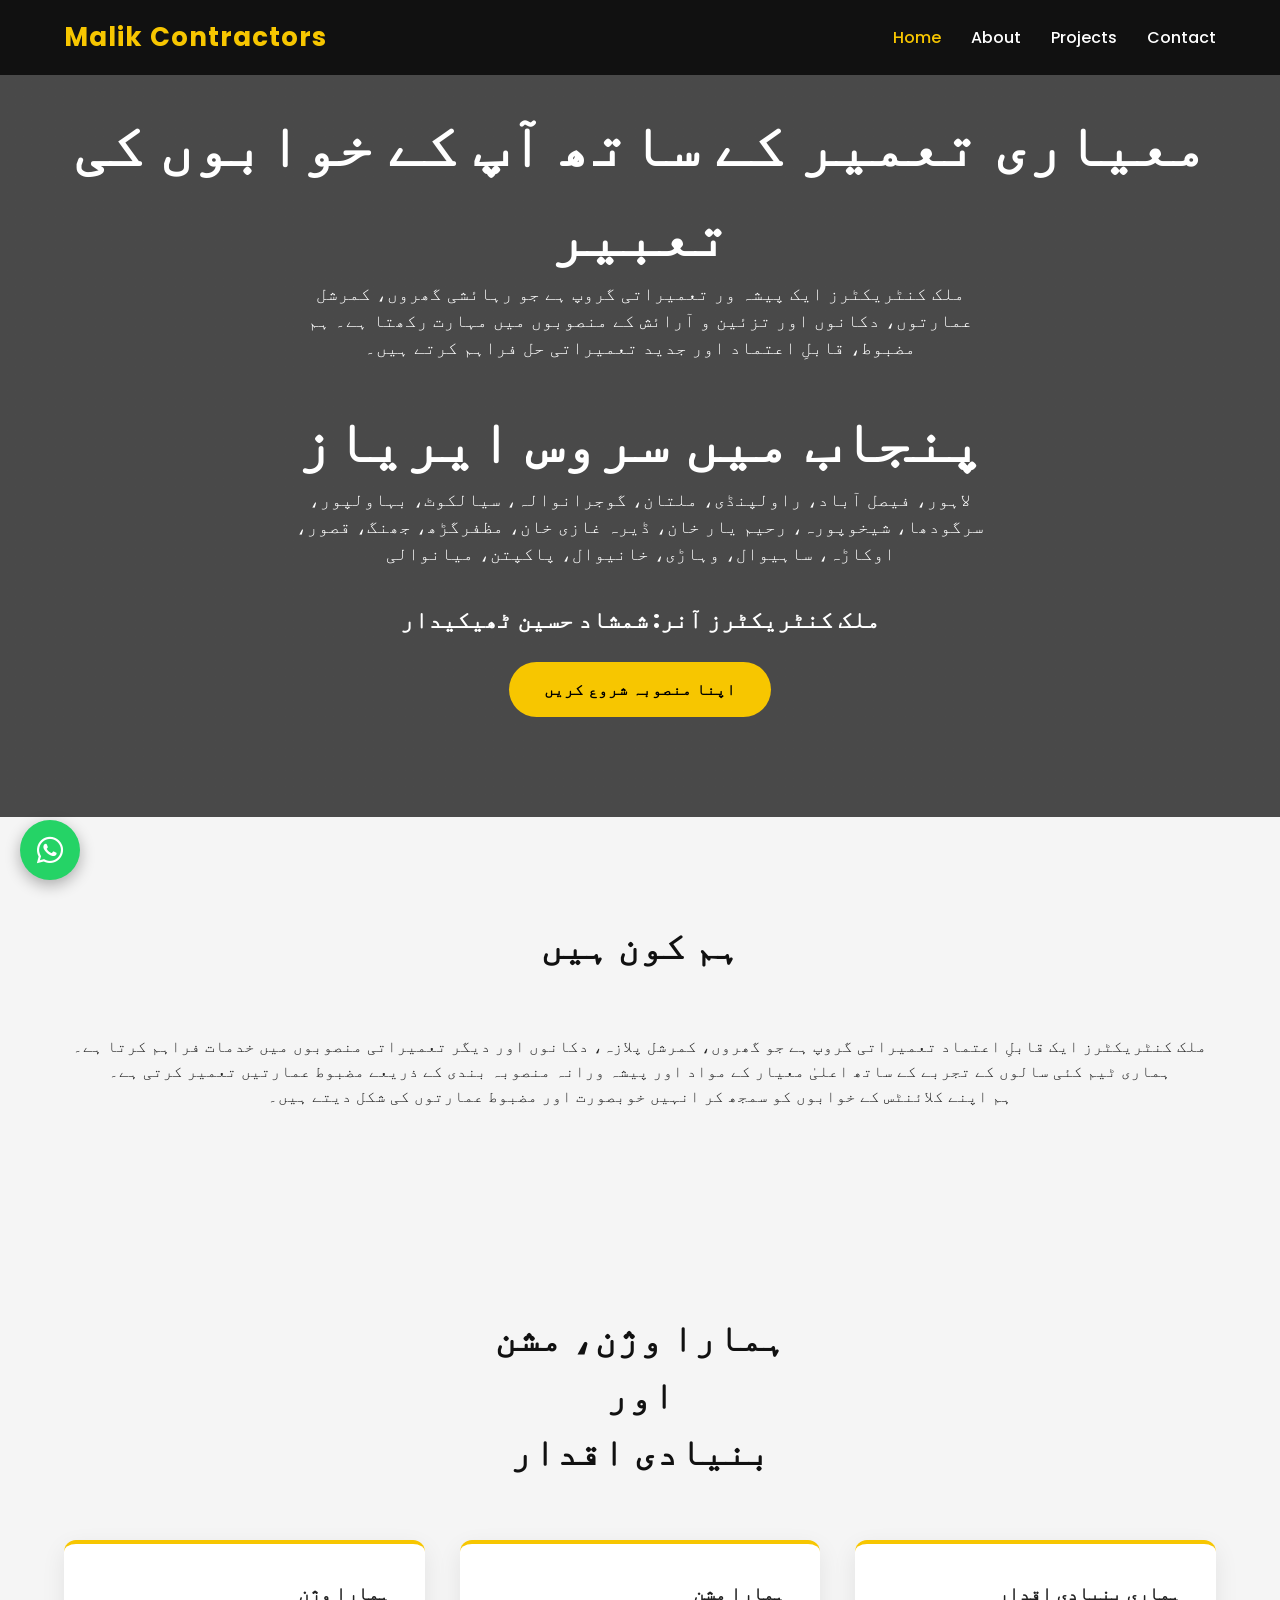
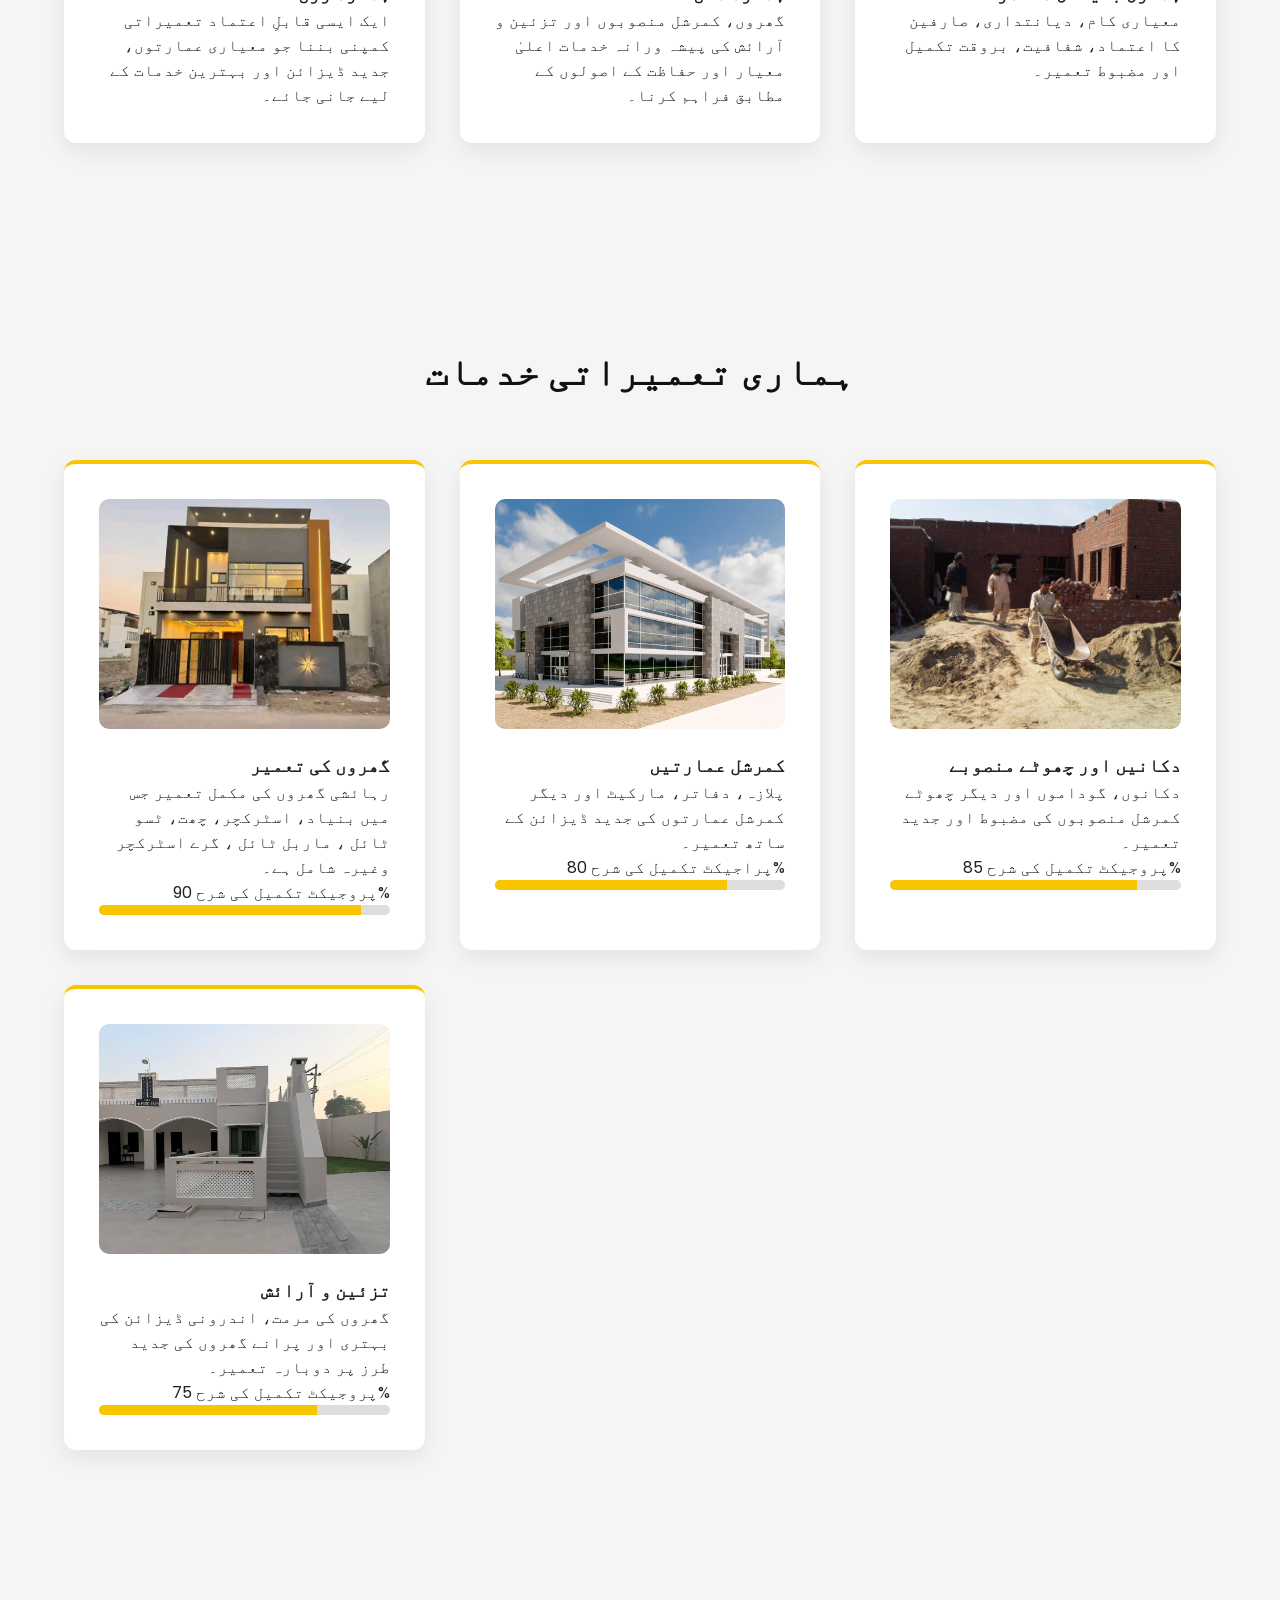
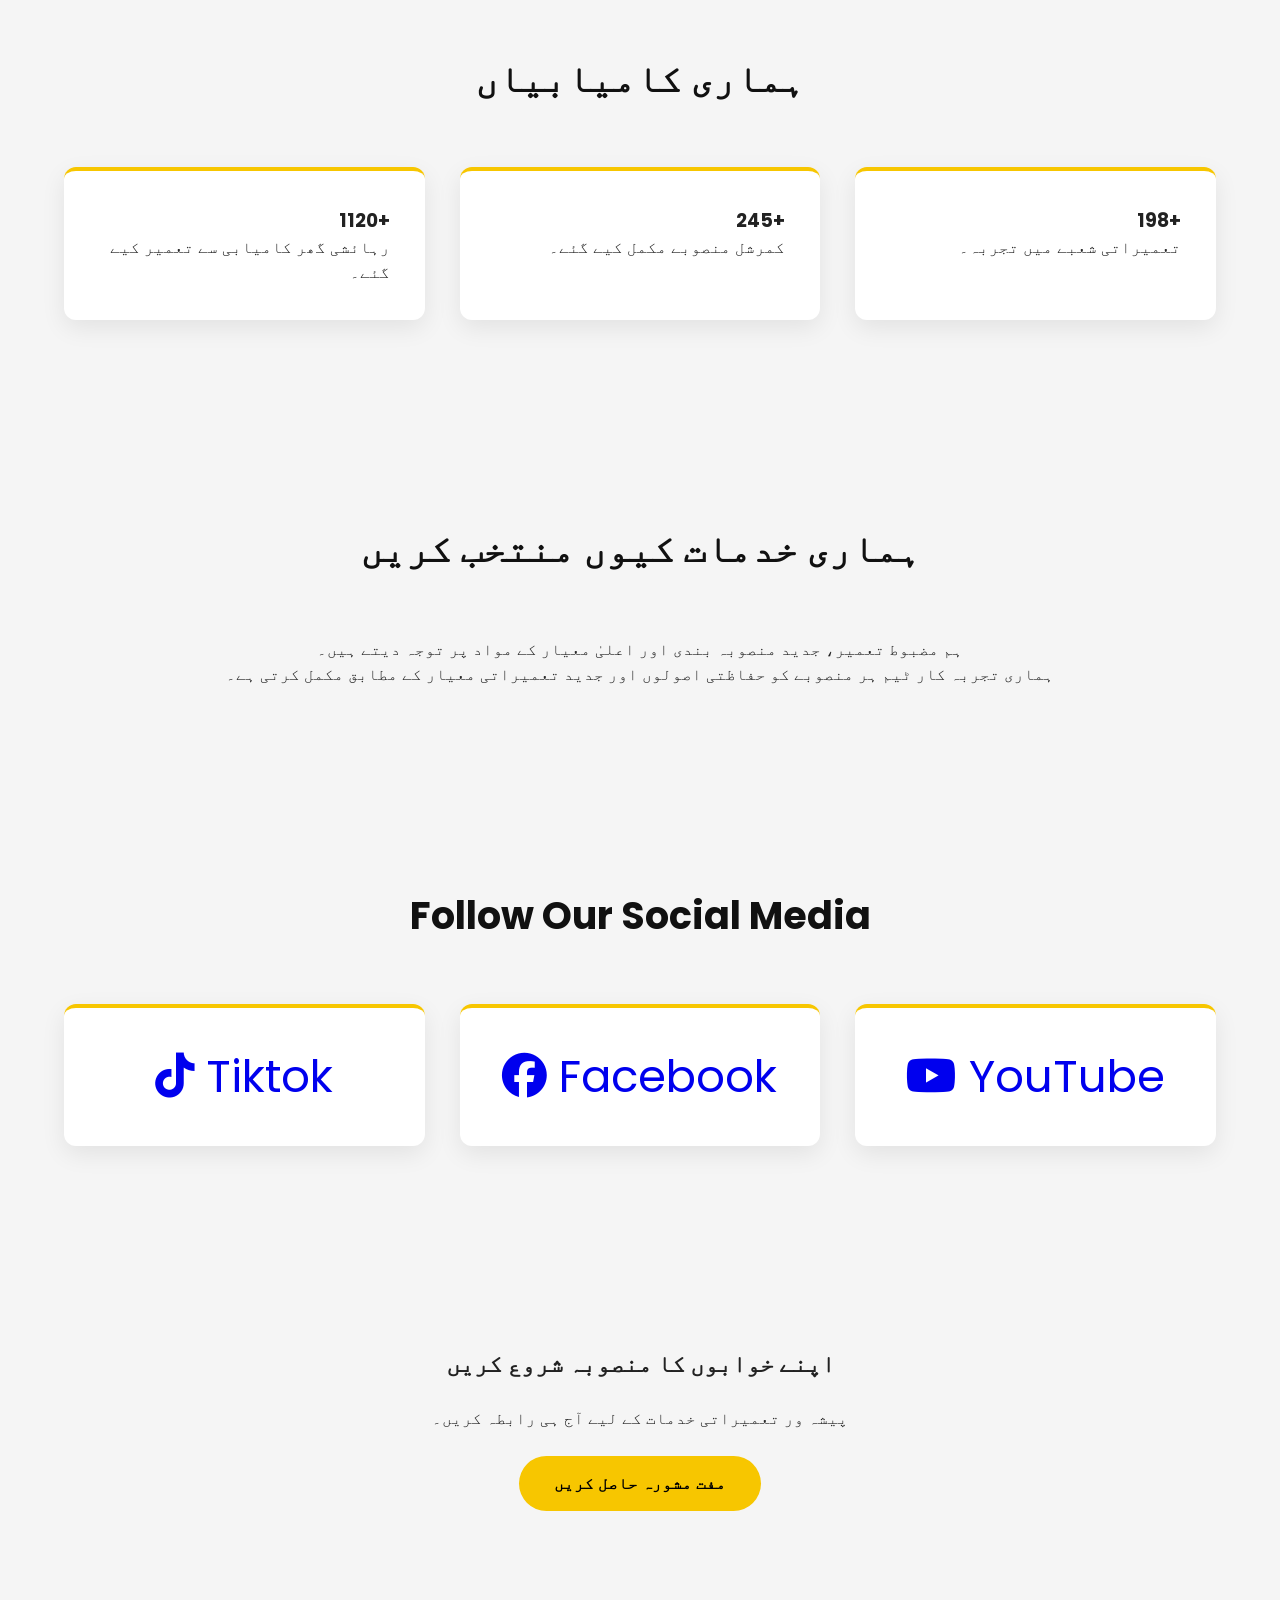
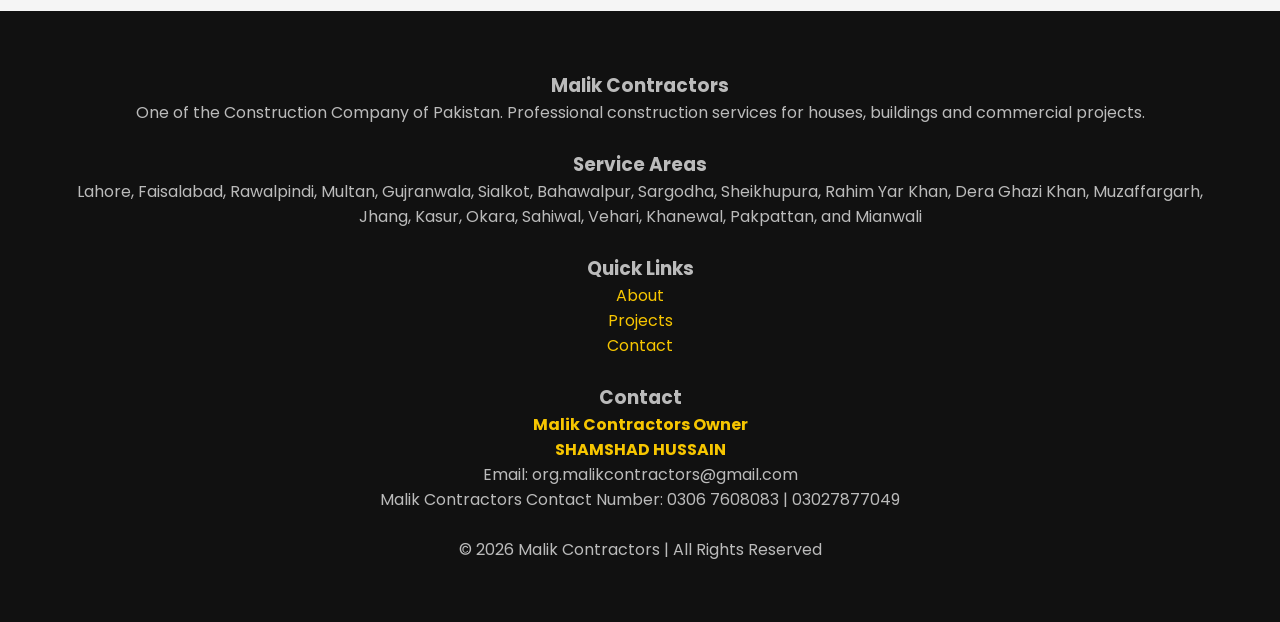
<file: index.html>
<!DOCTYPE html>
<html lang="ur">
<head>


<meta charset="UTF-8"/>
<meta name="viewport" content="width=device-width, initial-scale=1.0"/>



<title>Malik Contractors </title>

<meta name="description" content="Malik Contractors provides professional construction services including house construction, plazas, shops and masjid construction in Multan,Muzaffargarh,DG Khan,Jhang,Khan Ghar,Baserah,Chok Qureshi,Chok Munda,Vihari,Kot Adu, Pakistan.">

<meta name="keywords" content="one of construction company of Pakistan,Malik contractors owner,construction company Pakistan, house builders Pakistan, contractors in Multan, plaza construction Pakistan, masjid construction, building services Pakistan, Shamshad Hussain, Thekedar,Shamshad Hussain Thekedar">

<meta name="author" content="Malik Contractors">

<meta name="robots" content="index, follow">
<meta property="og:title" content="Malik Contractors">
<meta property="og:type" content="website">

<link rel="icon" type="png" href="favicon.png">

<link rel="stylesheet" href="https://cdnjs.cloudflare.com/ajax/libs/font-awesome/6.5.0/css/all.min.css">

<link rel="stylesheet" href="style.css">

</head>

<body>

<header>
<div class="container nav-container">

<h2 class="logo">Malik Contractors</h2>

<div class="menu-toggle" id="menu-toggle">
<span></span>
<span></span>
<span></span>
</div>

<nav id="nav-menu">
<ul>
<li><a href="index.html" class="active">Home</a></li>
<li><a href="about.html">About</a></li>
<li><a href="projects.html">Projects</a></li>
<li><a href="contact.html">Contact</a></li>
</ul>
</nav>

</div>
</header>


<!-- HERO SECTION -->
<section class="hero">
<div class="container hero-content">

<h1>معیاری تعمیر کے ساتھ آپ کے خوابوں کی تعبیر</h1>

<p>ملک کنٹریکٹرز 
 ایک پیشہ ور تعمیراتی گروپ ہے جو رہائشی  گھروں،
کمرشل عمارتوں، دکانوں اور تزئین و آرائش کے منصوبوں میں مہارت رکھتا ہے۔
ہم مضبوط، قابلِ اعتماد اور جدید تعمیراتی حل فراہم کرتے ہیں۔
</p>



<br>
<h1>پنجاب میں سروس ایریاز</h1>
<p>لاہور، فیصل آباد، راولپنڈی، ملتان، گوجرانوالہ، سیالکوٹ، بہاولپور، سرگودھا، شیخوپورہ، رحیم یار خان، ڈیرہ غازی خان، مظفرگڑھ، جھنگ، قصور، اوکاڑہ، ساہیوال، وہاڑی، خانیوال، پاکپتن، میانوالی
</p>
<br>
<h2> ملک کنٹریکٹرز آنر: شمشاد حسین ٹھیکیدار
</h2>
<br>
<a href="contactform.html" class="btn">اپنا منصوبہ شروع کریں</a>

</div>
</section>


<!-- ABOUT PREVIEW -->
<section>
<div class="container">

<div class="section-title">
<h2>ہم کون ہیں</h2>
</div>

<p>ملک کنٹریکٹرز
 ایک قابلِ اعتماد تعمیراتی گروپ ہے
جو گھروں، کمرشل پلازہ، دکانوں اور دیگر تعمیراتی منصوبوں میں خدمات فراہم کرتا ہے۔
</p>

<p>
ہماری ٹیم کئی سالوں کے تجربے کے ساتھ اعلیٰ معیار کے مواد اور
پیشہ ورانہ منصوبہ بندی کے ذریعے مضبوط عمارتیں تعمیر کرتی ہے۔
</p>

<p>
ہم اپنے کلائنٹس کے خوابوں کو سمجھ کر انہیں خوبصورت اور
مضبوط عمارتوں کی شکل دیتے ہیں۔
</p>

</div>
</section>


<!-- VISION MISSION VALUES -->
<section>
<div class="container">

<div class="section-title">
<h2>ہمارا وژن، مشن <br> اور <br> بنیادی اقدار</h2>
</div>

<div class="grid">

<div class="card">
<h3>ہمارا وژن</h3>
<p>
ایک ایسی قابلِ اعتماد تعمیراتی کمپنی بننا جو معیاری عمارتوں،
جدید ڈیزائن اور بہترین خدمات کے لیے جانی جائے۔
</p>
</div>

<div class="card">
<h3>ہمارا مشن</h3>
<p>
گھروں، کمرشل منصوبوں اور تزئین و آرائش کی پیشہ ورانہ خدمات
اعلیٰ معیار اور حفاظت کے اصولوں کے مطابق فراہم کرنا۔
</p>
</div>

<div class="card">
<h3>ہماری بنیادی اقدار</h3>
<p>
معیاری کام، دیانتداری، صارفین کا اعتماد،
شفافیت، بروقت تکمیل اور مضبوط تعمیر۔
</p>
</div>

</div>
</div>
</section>


<!-- SERVICES -->
<section>
<div class="container">

<div class="section-title">
<h2>ہماری تعمیراتی خدمات</h2>
</div>

<div class="grid">

<div class="card">

<img src="11.jpg" class="project-img">

<h3>گھروں کی تعمیر</h3>

<p>
رہائشی گھروں کی مکمل تعمیر جس میں بنیاد،
اسٹرکچر، چھت، ٹسو ٹائل ، ماربل ٹائل ، گرے اسٹرکچر وغیرہ شامل ہے۔
</p>

<div class="progress-container">
<p>پروجیکٹ تکمیل کی شرح 90%</p>

<div class="progress-bar">
<div class="progress-fill" data-width="90%"></div>
</div>

</div>
</div>


<div class="card">

<img src="9.jpg" class="project-img">

<h3>کمرشل عمارتیں</h3>

<p>
پلازہ، دفاتر، مارکیٹ اور دیگر کمرشل عمارتوں کی
جدید ڈیزائن کے ساتھ تعمیر۔
</p>

<div class="progress-container">
  <p>پراجیکٹ تکمیل کی شرح 80%</p>

<div class="progress-bar">
<div class="progress-fill" data-width="80%"></div>
</div>

</div>
</div>


<div class="card">

<img src="4.jpg" class="project-img">

<h3>دکانیں اور چھوٹے منصوبے</h3>

<p>
دکانوں، گوداموں اور دیگر چھوٹے کمرشل منصوبوں
کی مضبوط اور جدید تعمیر۔
</p>

<div class="progress-container">
<p>پروجیکٹ تکمیل کی شرح 85%</p>

<div class="progress-bar">
<div class="progress-fill" data-width="85%"></div>
</div>

</div>
</div>


<div class="card">

<img src="2.jpg" class="project-img">

<h3>تزئین و آرائش</h3>

<p>
گھروں کی مرمت، اندرونی ڈیزائن کی بہتری اور
پرانے گھروں کی جدید طرز پر دوبارہ تعمیر۔
</p>

<div class="progress-container">
<p>پروجیکٹ تکمیل کی شرح 75%</p>

<div class="progress-bar">
<div class="progress-fill" data-width="75%"></div>
</div>

</div>
</div>

</div>
</div>
</section>


<!-- ACHIEVEMENTS -->
<section>
<div class="container">

<div class="section-title">
<h2>ہماری کامیابیاں</h2>
</div>

<div class="grid">

<div class="card">
<h3>1120+</h3>
<p>رہائشی گھر کامیابی سے تعمیر کیے گئے۔</p>
</div>

<div class="card">
<h3>245+</h3>
<p>کمرشل منصوبے مکمل کیے گئے۔</p>
</div>

<div class="card">
<h3>198+</h3>
<p>تعمیراتی شعبے میں تجربہ۔</p>
</div>

</div>
</div>
</section>


<!-- WHY CHOOSE US -->
<section>
<div class="container">

<div class="section-title">
<h2>ہماری خدمات کیوں منتخب کریں</h2>
</div>

<p>
ہم مضبوط تعمیر، جدید منصوبہ بندی اور اعلیٰ معیار کے
مواد پر توجہ دیتے ہیں۔
</p>

<p>
ہماری تجربہ کار ٹیم ہر منصوبے کو
حفاظتی اصولوں اور جدید تعمیراتی معیار کے مطابق مکمل کرتی ہے۔
</p>

</div>
</section>
<section>
  <div class="container">
  <div class="section-title">
    <h2>Follow Our Social Media</h2>
  </div>
  <div class="grid">
  <div class="socialcard">
    <a href="https://vm.tiktok.com/ZN9LjMrJYtRbH-qUTez/"><i class="fab fa-tiktok"></i> Tiktok</a>
  </div>
    <div class="socialcard">
    <a href="https://www.facebook.com/profile.php?id=61576526202536"><i class="fab fa-facebook"></i> Facebook</a>
  </div>
    <div class="socialcard">
    <a href="https://youtube.com/@malikcontractors?si=e2HdSQfYnIx1ODe3"><i class="fab fa-youtube"></i> YouTube</a>
  </div>
  </div>
  </div>
</section>

<!-- CTA -->
<section>
<div class="container" style="text-align:center;">

<h2>اپنے خوابوں کا منصوبہ شروع کریں</h2>

<br>

<p>
پیشہ ور تعمیراتی خدمات کے لیے آج ہی رابطہ کریں۔
</p>

<br>

<a href="contactform.html" class="btn">مفت مشورہ حاصل کریں</a>

</div>
</section>


<footer>
<div class="container footer-grid">

<div>
<h3>Malik Contractors</h3>

<p>
One of the Construction Company of Pakistan.
Professional construction services for houses, buildings and commercial projects.
</p>
</div>

<br>


<div>
    <h3>Service Areas</h3>
<p>Lahore,
Faisalabad,
Rawalpindi,
Multan,
Gujranwala,
Sialkot,
Bahawalpur,
Sargodha,
Sheikhupura,
Rahim Yar Khan,
Dera Ghazi Khan,
Muzaffargarh,
Jhang,
Kasur,
Okara,
Sahiwal,
Vehari,
Khanewal,
Pakpattan,
and 
Mianwali</p>
</div>
<br>

<div>
<h3>Quick Links</h3>
<a href="about.html">About</a><br>
<a href="projects.html">Projects</a><br>
<a href="contact.html">Contact</a>
</div>

<br>

<div>
<h3>Contact</h3>

<h4 style="color:#f7c600;">Malik Contractors Owner <br> SHAMSHAD HUSSAIN</h4>
<p>Email: org.malikcontractors@gmail.com</p>
<p>Malik Contractors Contact Number: 0306 7608083 | 03027877049</p>
</div>

<br>

<p>© 2026 Malik Contractors | All Rights Reserved</p>

</div>
</footer>
<!-- WhatsApp Button -->

<a class="whatsapp-btn" href="https://wa.me/923292504951" target="_blank">
<i class="fab fa-whatsapp"></i>
</a>

</body>
</html>



<script>
const menuToggle = document.getElementById("menu-toggle");
const navMenu = document.getElementById("nav-menu");
const overlay = document.getElementById("overlay");
const navLinks = document.querySelectorAll("#nav-menu a");

menuToggle.addEventListener("click", () => {
    menuToggle.classList.toggle("active");
    navMenu.classList.toggle("active");
    overlay.classList.toggle("active");
});

overlay.addEventListener("click", () => {
    closeMenu();
});

navLinks.forEach(link => {
    link.addEventListener("click", () => {
        closeMenu();
    });
});

function closeMenu(){
    menuToggle.classList.remove("active");
    navMenu.classList.remove("active");
    overlay.classList.remove("active");
}
</script>
<script>
  window.addEventListener("load",function(){
document.getElementById("loader").style.display="none";
});

// NAVBAR SCROLL
window.addEventListener("scroll",function(){
const header=document.querySelector("header");
header.classList.toggle("scrolled",window.scrollY>50);
});

// PROGRESS BAR
const bars=document.querySelectorAll(".progress-fill");
window.addEventListener("scroll",()=>{
bars.forEach(bar=>{
const position=bar.getBoundingClientRect().top;
if(position < window.innerHeight){
bar.style.width=bar.dataset.width;
}
});
});

// COUNTER ANIMATION
const counters=document.querySelectorAll(".counter");
counters.forEach(counter=>{
let start=0;
const end=parseInt(counter.dataset.target);
const speed=200;
const update=()=>{
start+=Math.ceil(end/speed);
if(start<end){
counter.innerText=start;
setTimeout(update,10);
}else{
counter.innerText=end;
}
};
update();
});

// SCROLL TOP BUTTON
const scrollBtn=document.getElementById("scrollTop");
window.onscroll=function(){
if(document.documentElement.scrollTop>300){
scrollBtn.style.display="block";
}else{
scrollBtn.style.display="none";
}
};
scrollBtn.onclick=function(){
window.scrollTo({top:0,behavior:"smooth"});
};
</script>
</file>
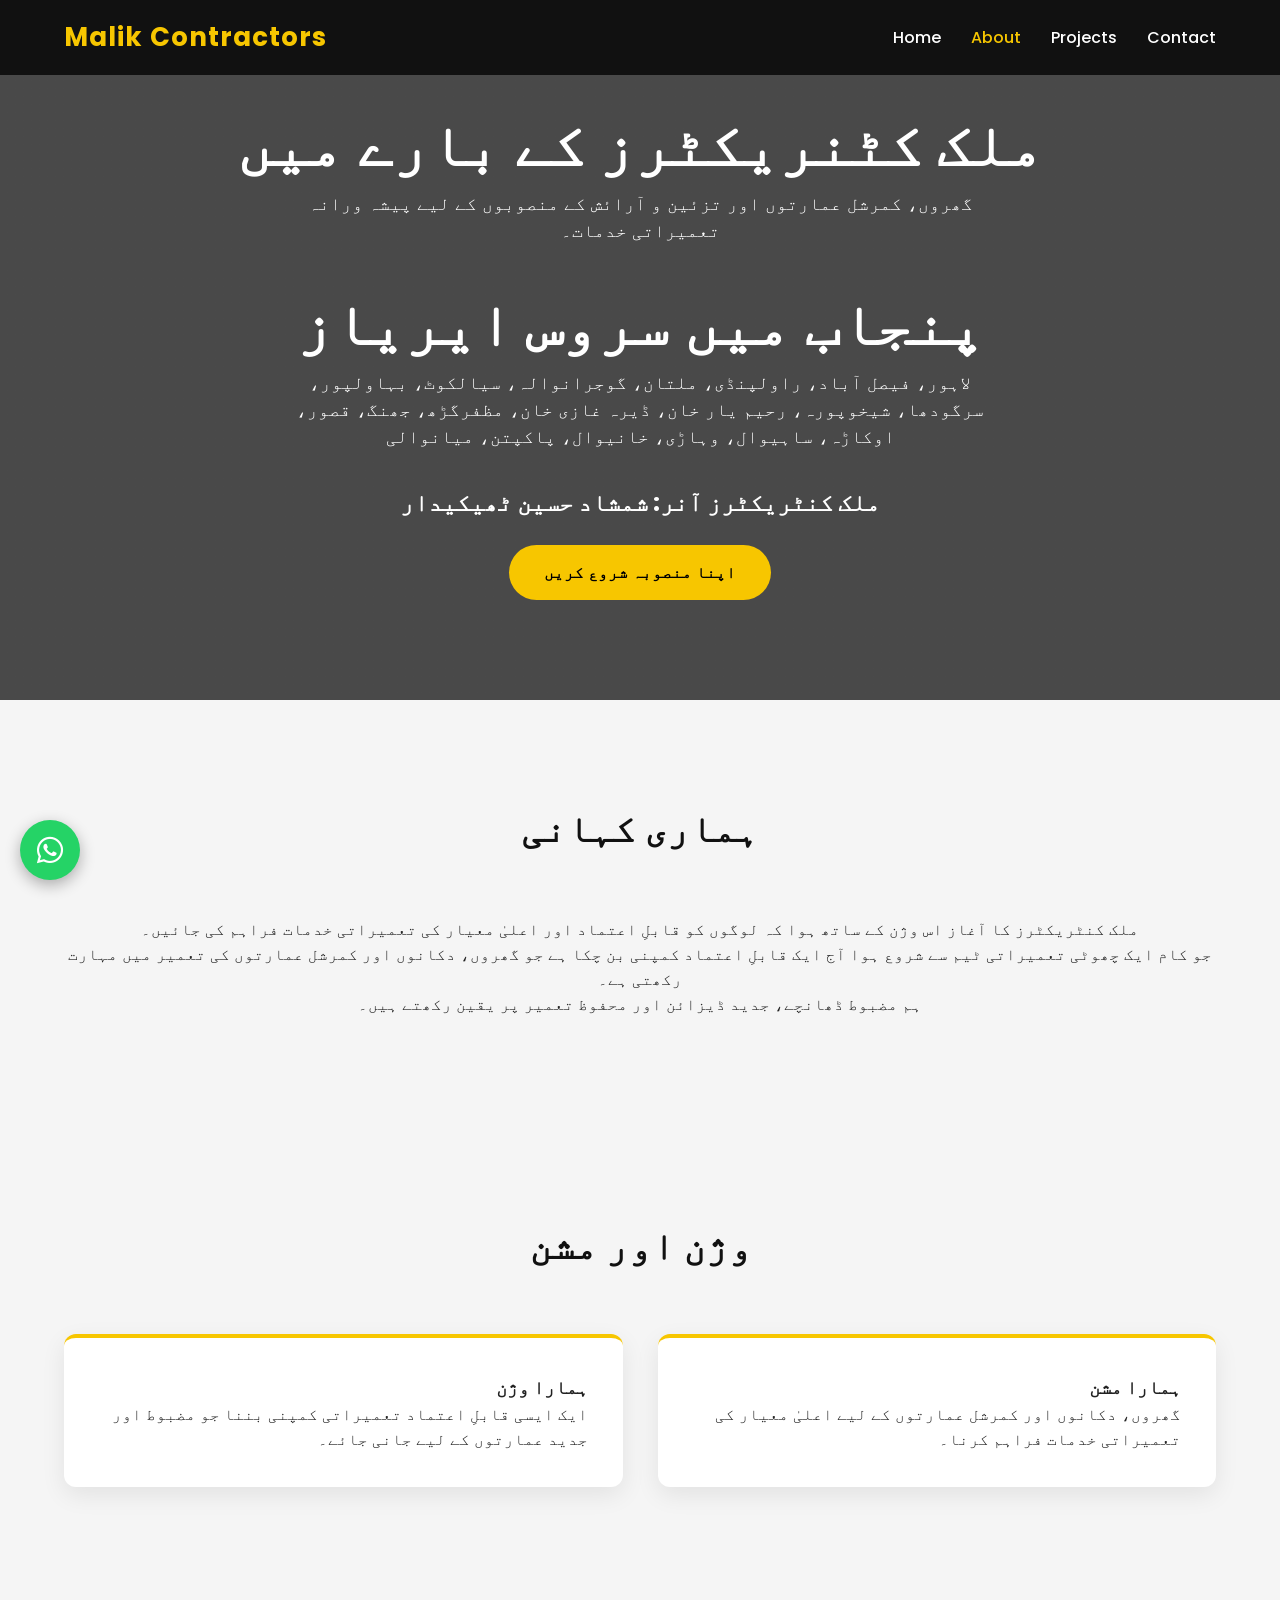
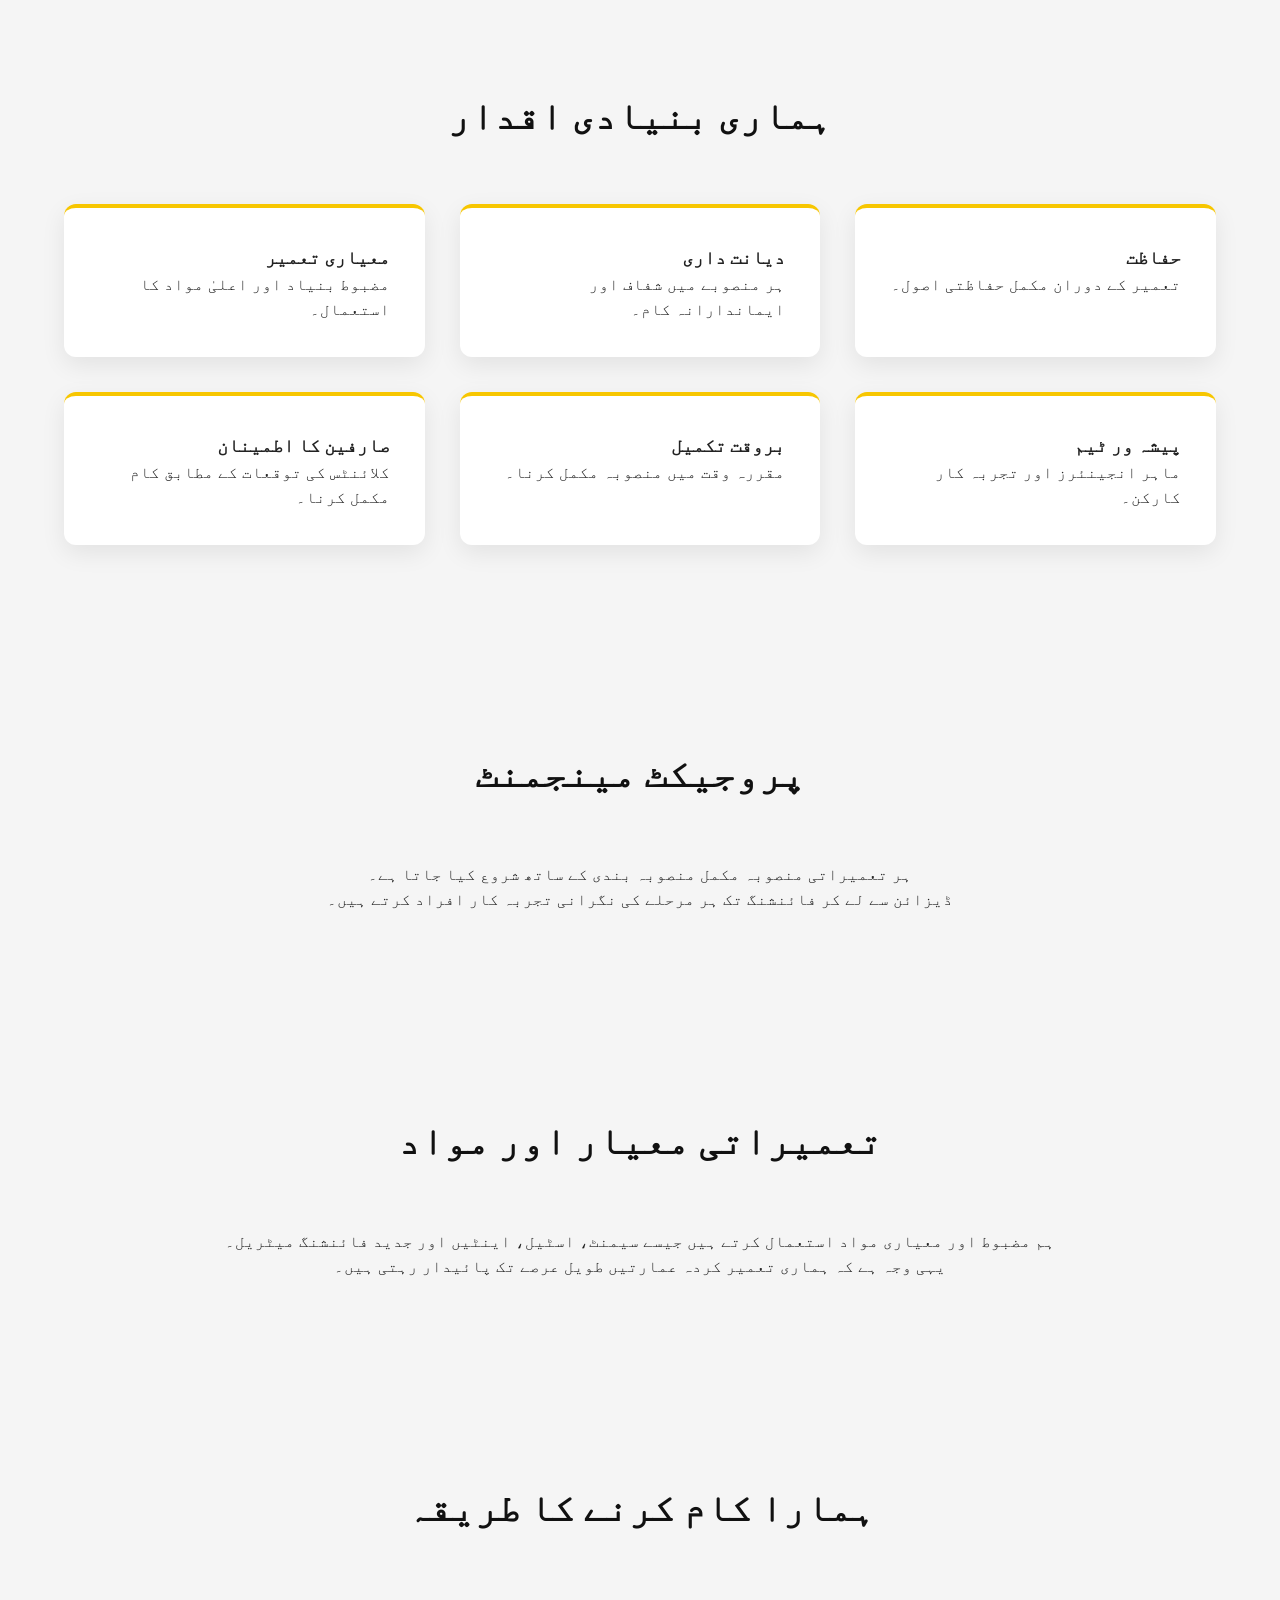
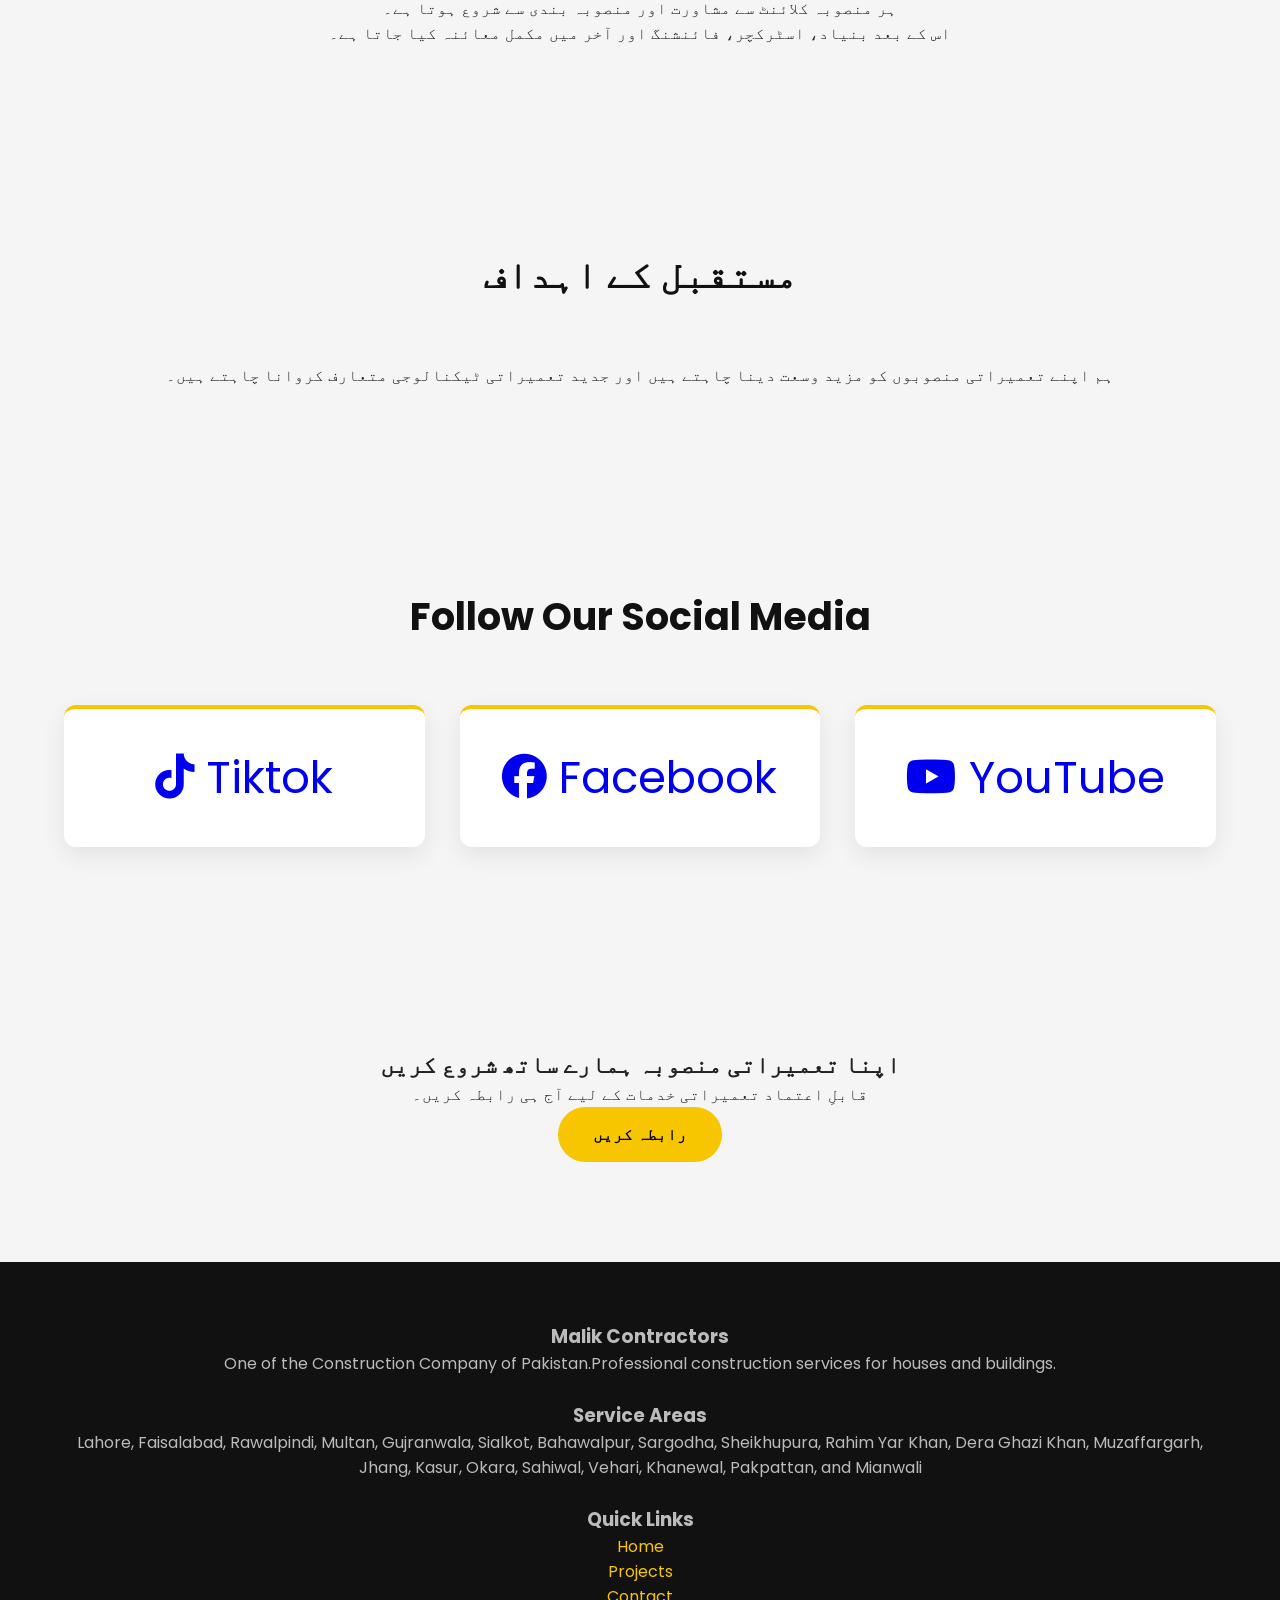
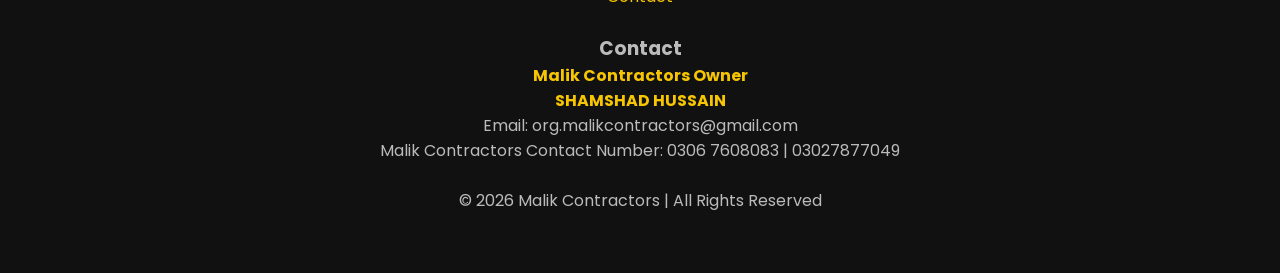
<file: about.html>
<!DOCTYPE html>
<html lang="ur" >

<head>

<meta charset="UTF-8">
<meta name="viewport" content="width=device-width, initial-scale=1.0">

<title>About Us | Malik Contractors</title>

<meta name="description" content="Learn about Malik Contractors, our experience, mission, vision and professional construction services across Pakistan.">

<meta name="keywords" content="about construction company Pakistan, builders company Pakistan, Malik contractors profile, construction experts Pakistan, building company details">

<meta name="author" content="Malik Contractors">

<meta name="robots" content="index, follow">
<meta property="og:title" content="Malik Contractors">
<meta property="og:type" content="website">

<link rel="icon" type="png" href="favicon.png">

<link rel="stylesheet" href="https://cdnjs.cloudflare.com/ajax/libs/font-awesome/6.5.0/css/all.min.css">

<link rel="stylesheet" href="style.css">

<!-- Urdu Professional Font -->
<link href="https://fonts.googleapis.com/css2?family=Noto+Nastaliq+Urdu&display=swap" rel="stylesheet">



</head>

<body>

<header>

<div class="container nav-container">

<h2 class="logo">Malik Contractors</h2>

<div class="menu-toggle" id="menu-toggle">
<span></span>
<span></span>
<span></span>
</div>

<nav id="nav-menu">
<ul>

<li><a href="index.html">Home</a></li>
<li><a href="about.html" class="active">About</a></li>
<li><a href="projects.html">Projects</a></li>
<li><a href="contact.html">Contact</a></li>

</ul>
</nav>

</div>

</header>


<!-- HERO -->

<section class="hero">

<div class="container hero-content">

<h1>ملک کٹنریکٹرز کے بارے میں</h1>

<p>
گھروں، کمرشل عمارتوں اور تزئین و آرائش کے منصوبوں کے لیے پیشہ ورانہ تعمیراتی خدمات۔
</p>

<br>
<h1>پنجاب میں سروس ایریاز</h1>
<p>لاہور، فیصل آباد، راولپنڈی، ملتان، گوجرانوالہ، سیالکوٹ، بہاولپور، سرگودھا، شیخوپورہ، رحیم یار خان، ڈیرہ غازی خان، مظفرگڑھ، جھنگ، قصور، اوکاڑہ، ساہیوال، وہاڑی، خانیوال، پاکپتن، میانوالی
</p>
<br>
<h2> ملک کنٹریکٹرز آنر: شمشاد حسین ٹھیکیدار
</h2>
 <br>
<a href="contactform.html" class="btn">اپنا منصوبہ شروع کریں</a>

</div>

</section>


<!-- STORY -->

<section>

<div class="container">

<div class="section-title">
<h2>ہماری کہانی</h2>
</div>

<p>
  ملک کنٹریکٹرز کا آغاز اس وژن کے ساتھ ہوا کہ لوگوں کو
قابلِ اعتماد اور اعلیٰ معیار کی تعمیراتی خدمات فراہم کی جائیں۔
</p>

<p>
جو کام ایک چھوٹی تعمیراتی ٹیم سے شروع ہوا
آج ایک قابلِ اعتماد کمپنی بن چکا ہے جو
گھروں، دکانوں اور کمرشل عمارتوں کی تعمیر میں مہارت رکھتی ہے۔
</p>

<p>
ہم مضبوط ڈھانچے، جدید ڈیزائن اور محفوظ تعمیر پر یقین رکھتے ہیں۔
</p>

</div>

</section>


<!-- VISION MISSION -->

<section>

<div class="container">

<div class="section-title">
<h2>وژن اور مشن</h2>
</div>

<div class="grid">

<div class="card">

<h3>ہمارا وژن</h3>

<p>
ایک ایسی قابلِ اعتماد تعمیراتی کمپنی بننا
جو مضبوط اور جدید عمارتوں کے لیے جانی جائے۔
</p>

</div>

<div class="card">

<h3>ہمارا مشن</h3>

<p>
گھروں، دکانوں اور کمرشل عمارتوں کے لیے
اعلیٰ معیار کی تعمیراتی خدمات فراہم کرنا۔
</p>

</div>

</div>

</div>

</section>


<!-- CORE VALUES -->

<section>

<div class="container">

<div class="section-title">
<h2>ہماری بنیادی اقدار</h2>
</div>

<div class="grid">

<div class="card">
<h3>معیاری تعمیر</h3>
<p>مضبوط بنیاد اور اعلیٰ مواد کا استعمال۔</p>
</div>

<div class="card">
<h3>دیانت داری</h3>
<p>ہر منصوبے میں شفاف اور ایماندارانہ کام۔</p>
</div>

<div class="card">
<h3>حفاظت</h3>
<p>تعمیر کے دوران مکمل حفاظتی اصول۔</p>
</div>

<div class="card">
<h3>صارفین کا اطمینان</h3>
<p>کلائنٹس کی توقعات کے مطابق کام مکمل کرنا۔</p>
</div>

<div class="card">
<h3>بروقت تکمیل</h3>
<p>مقررہ وقت میں منصوبہ مکمل کرنا۔</p>
</div>

<div class="card">
<h3>پیشہ ور ٹیم</h3>
<p>ماہر انجینئرز اور تجربہ کار کارکن۔</p>
</div>

</div>

</div>

</section>


<!-- PROJECT MANAGEMENT -->

<section>

<div class="container">

<div class="section-title">
<h2>پروجیکٹ مینجمنٹ</h2>
</div>

<p>
ہر تعمیراتی منصوبہ مکمل منصوبہ بندی کے ساتھ شروع کیا جاتا ہے۔
</p>

<p>
ڈیزائن سے لے کر فائنشنگ تک ہر مرحلے کی نگرانی تجربہ کار افراد کرتے ہیں۔
</p>

</div>

</section>


<!-- MATERIALS -->

<section>

<div class="container">

<div class="section-title">
<h2>تعمیراتی معیار اور مواد</h2>
</div>

<p>
ہم مضبوط اور معیاری مواد استعمال کرتے ہیں جیسے سیمنٹ،
اسٹیل، اینٹیں اور جدید فائنشنگ میٹریل۔
</p>

<p>
یہی وجہ ہے کہ ہماری تعمیر کردہ عمارتیں طویل عرصے تک پائیدار رہتی ہیں۔
</p>

</div>

</section>


<!-- PROCESS -->

<section>

<div class="container">

<div class="section-title">
<h2>ہمارا کام کرنے کا طریقہ</h2>
</div>

<p>
ہر منصوبہ کلائنٹ سے مشاورت اور منصوبہ بندی سے شروع ہوتا ہے۔
</p>

<p>
اس کے بعد بنیاد، اسٹرکچر، فائنشنگ اور
آخر میں مکمل معائنہ کیا جاتا ہے۔
</p>

</div>

</section>


<!-- FUTURE -->

<section>

<div class="container">

<div class="section-title">
<h2>مستقبل کے اہداف</h2>
</div>

<p>
ہم اپنے تعمیراتی منصوبوں کو مزید وسعت دینا چاہتے ہیں
اور جدید تعمیراتی ٹیکنالوجی متعارف کروانا چاہتے ہیں۔
</p>

</div>

</section>

<section>
  <div class="container">
  <div class="section-title">
    <h2>Follow Our Social Media</h2>
  </div>
  <div class="grid">
  <div class="socialcard">
    <a href="https://vm.tiktok.com/ZN9Lj6c3dFj9r-jSGFY/"><i class="fab fa-tiktok"></i> Tiktok</a>
  </div>
    <div class="socialcard">
    <a href="https://www.facebook.com/profile.php?id=61576526202536"><i class="fab fa-facebook"></i> Facebook</a>
  </div>
    <div class="socialcard">
    <a href="https://youtube.com/@malikcontractors?si=e2HdSQfYnIx1ODe3"><i class="fab fa-youtube"></i> YouTube</a>
  </div>
  </div>
  </div>
</section>

<!-- CTA -->

<section>

<div class="container" style="text-align:center">

<h2>اپنا تعمیراتی منصوبہ ہمارے ساتھ شروع کریں</h2>

<p>
قابلِ اعتماد تعمیراتی خدمات کے لیے آج ہی رابطہ کریں۔
</p>

<a href="contactform.html" class="btn">رابطہ کریں</a>

</div>

</section>


<footer>

<div class="container footer-grid">

<div>
<h3>Malik Contractors</h3>
<p>One of the Construction Company of Pakistan.Professional construction services for houses and buildings.</p>


</div>
<br>

<div>
    <h3>Service Areas</h3>
<p>Lahore,
Faisalabad,
Rawalpindi,
Multan,
Gujranwala,
Sialkot,
Bahawalpur,
Sargodha,
Sheikhupura,
Rahim Yar Khan,
Dera Ghazi Khan,
Muzaffargarh,
Jhang,
Kasur,
Okara,
Sahiwal,
Vehari,
Khanewal,
Pakpattan,
and 
Mianwali</p>
</div>
<br>

<div>
<h3>Quick Links</h3>
<a href="index.html">Home</a><br>
<a href="projects.html">Projects</a><br>
<a href="contact.html">Contact</a>
</div>
<br>
<div>
<h3>Contact</h3>

<h4 style="color:#f7c600;">Malik Contractors Owner <br> SHAMSHAD HUSSAIN</h4>
<p>Email: org.malikcontractors@gmail.com</p>
<p>Malik Contractors Contact Number: 0306 7608083 | 03027877049</p>
</div>
<br>
<p>© 2026 Malik Contractors | All Rights Reserved</p>

</div>

</footer>


<!-- WhatsApp Button -->

<a class="whatsapp-btn" href="https://wa.me/923292504951" target="_blank">
<i class="fab fa-whatsapp"></i>
</a>

</body>

</html>


<script>
const menuToggle = document.getElementById("menu-toggle");
const navMenu = document.getElementById("nav-menu");
const overlay = document.getElementById("overlay");
const navLinks = document.querySelectorAll("#nav-menu a");

menuToggle.addEventListener("click", () => {
    menuToggle.classList.toggle("active");
    navMenu.classList.toggle("active");
    overlay.classList.toggle("active");
});

overlay.addEventListener("click", () => {
    closeMenu();
});

navLinks.forEach(link => {
    link.addEventListener("click", () => {
        closeMenu();
    });
});

function closeMenu(){
    menuToggle.classList.remove("active");
    navMenu.classList.remove("active");
    overlay.classList.remove("active");
}
</script>
</file>
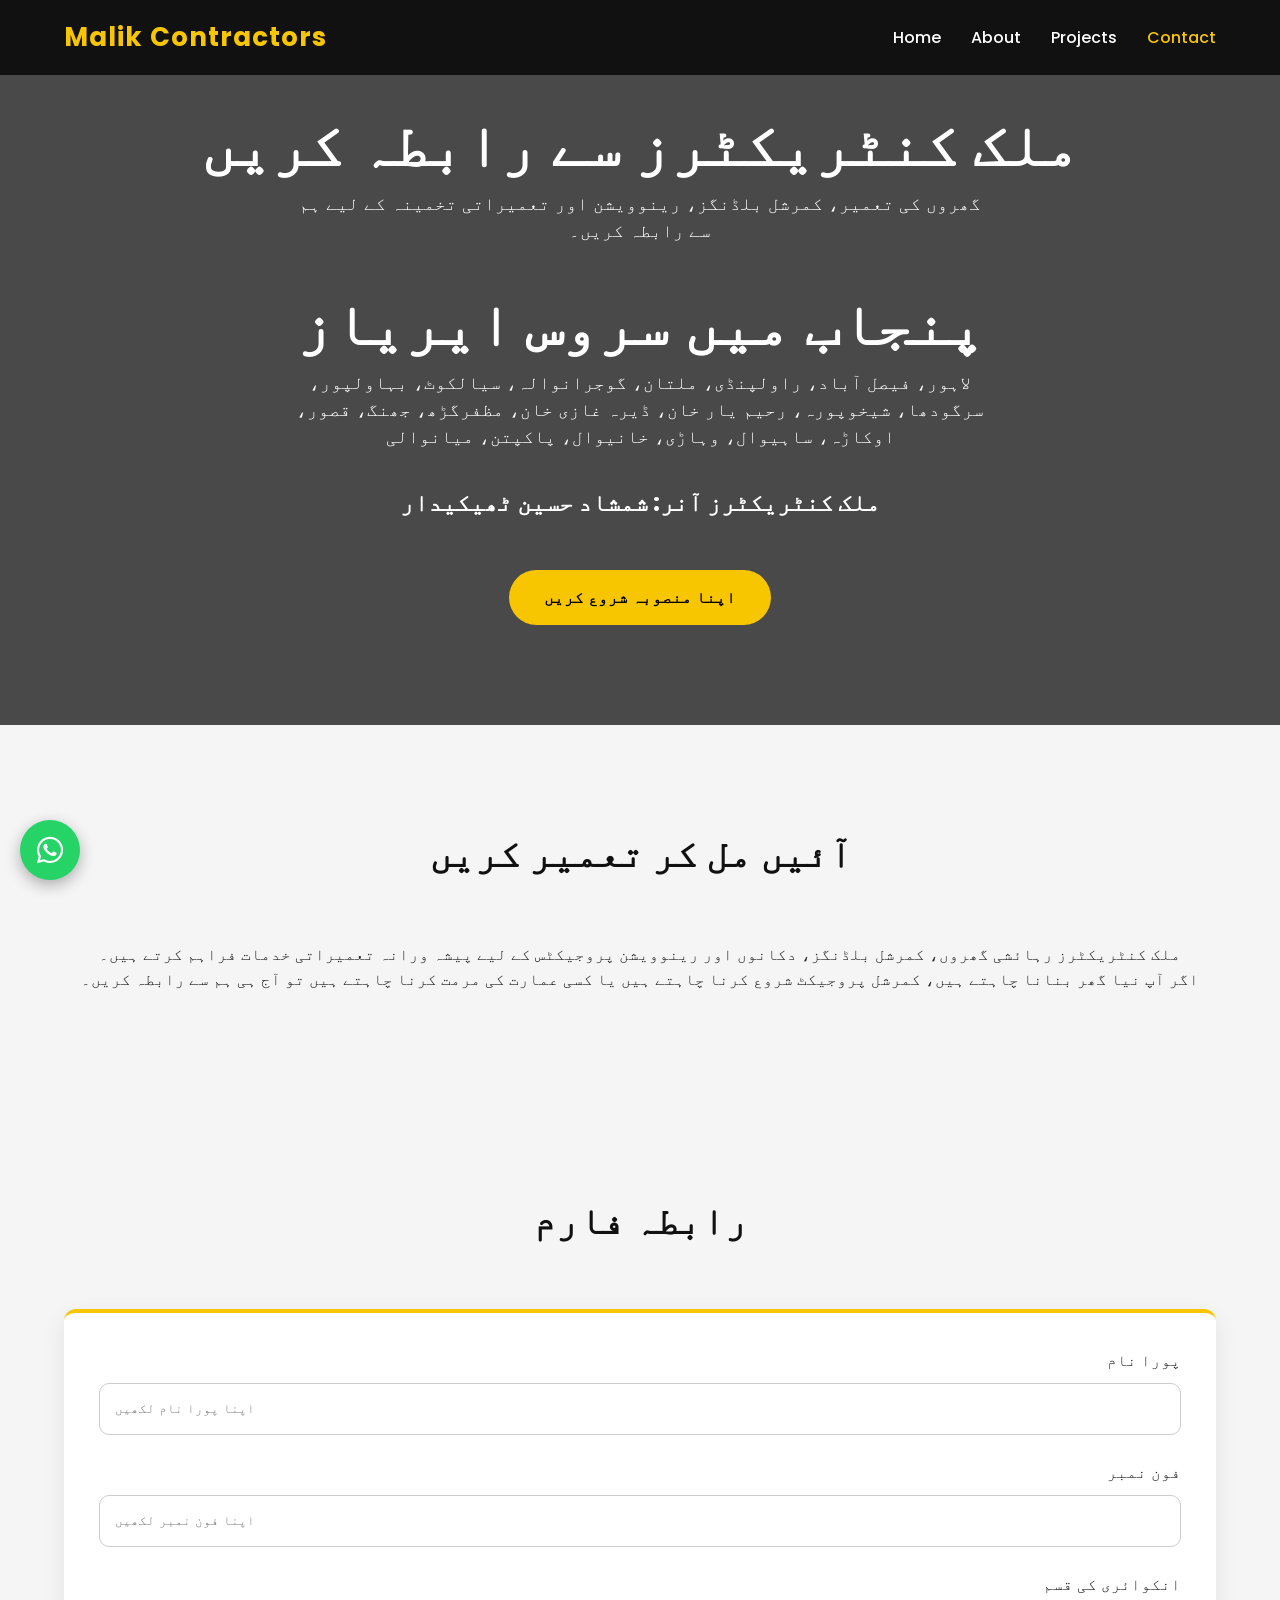
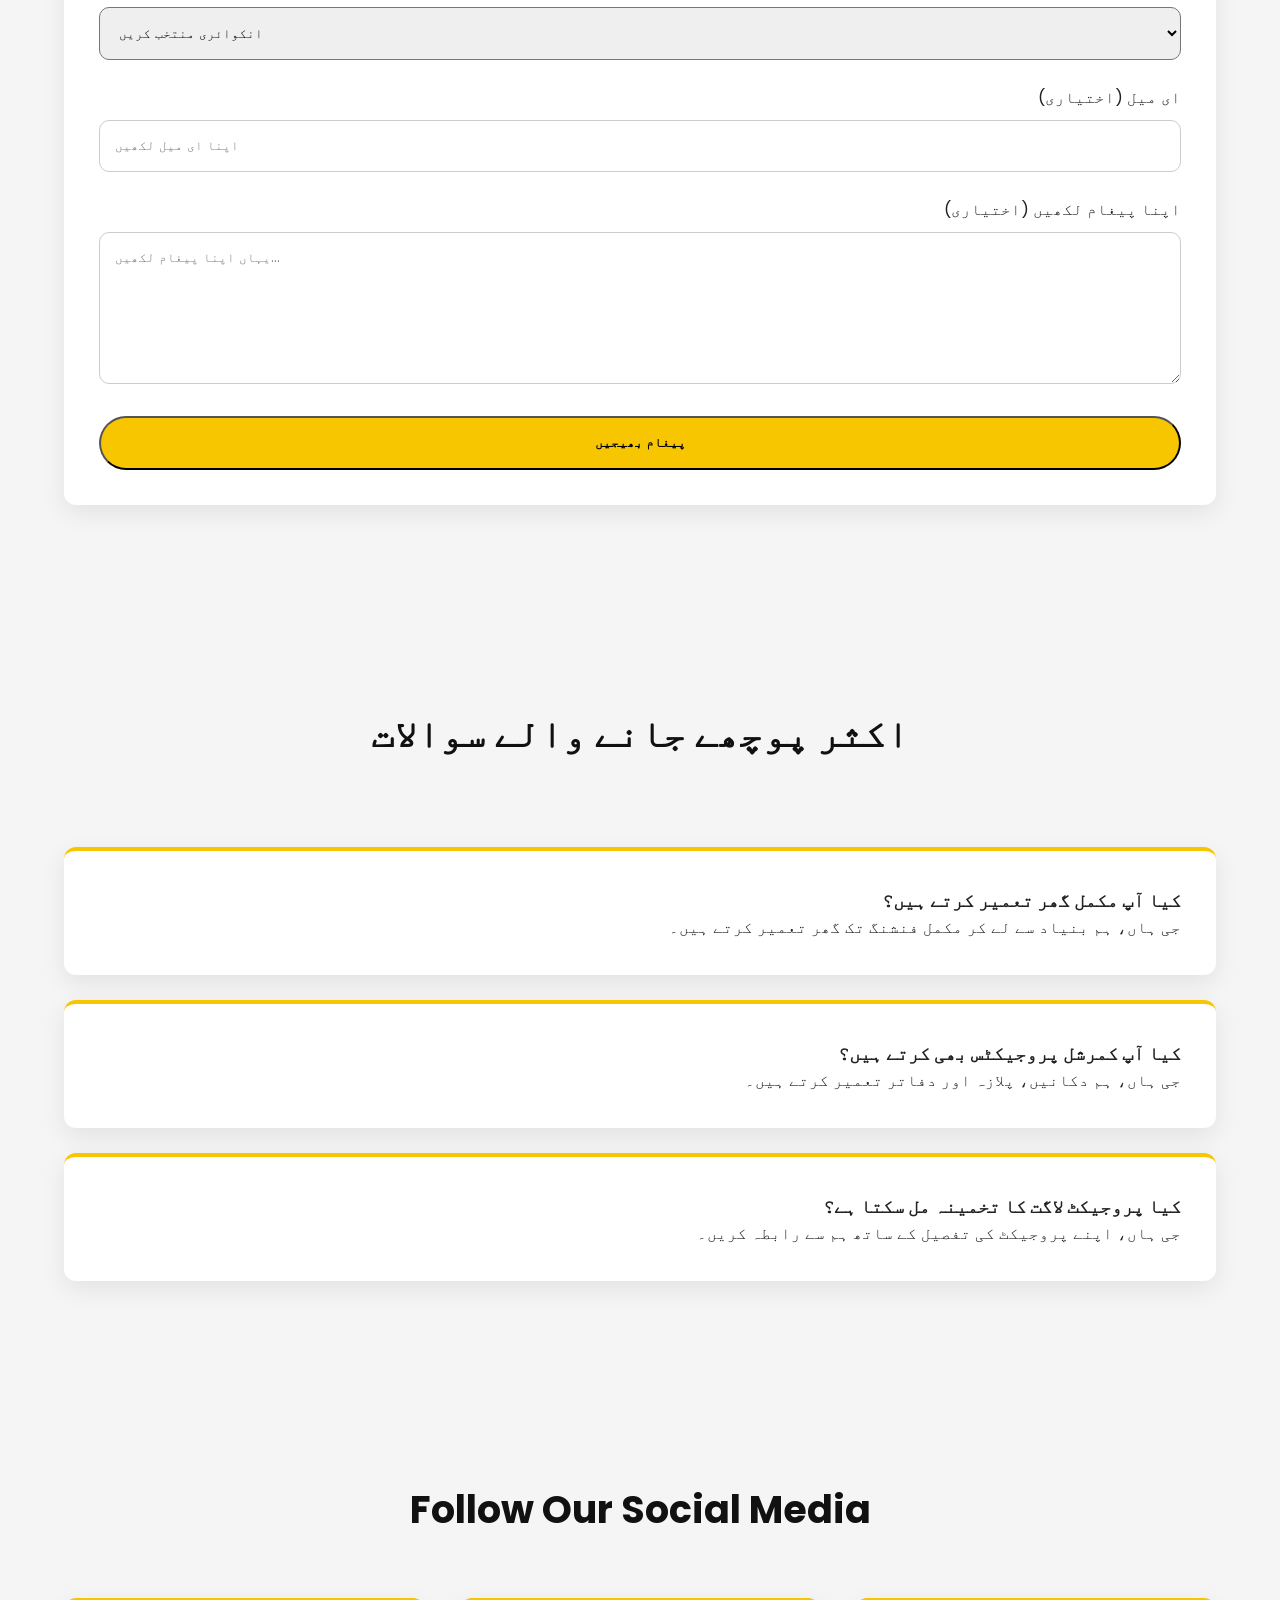
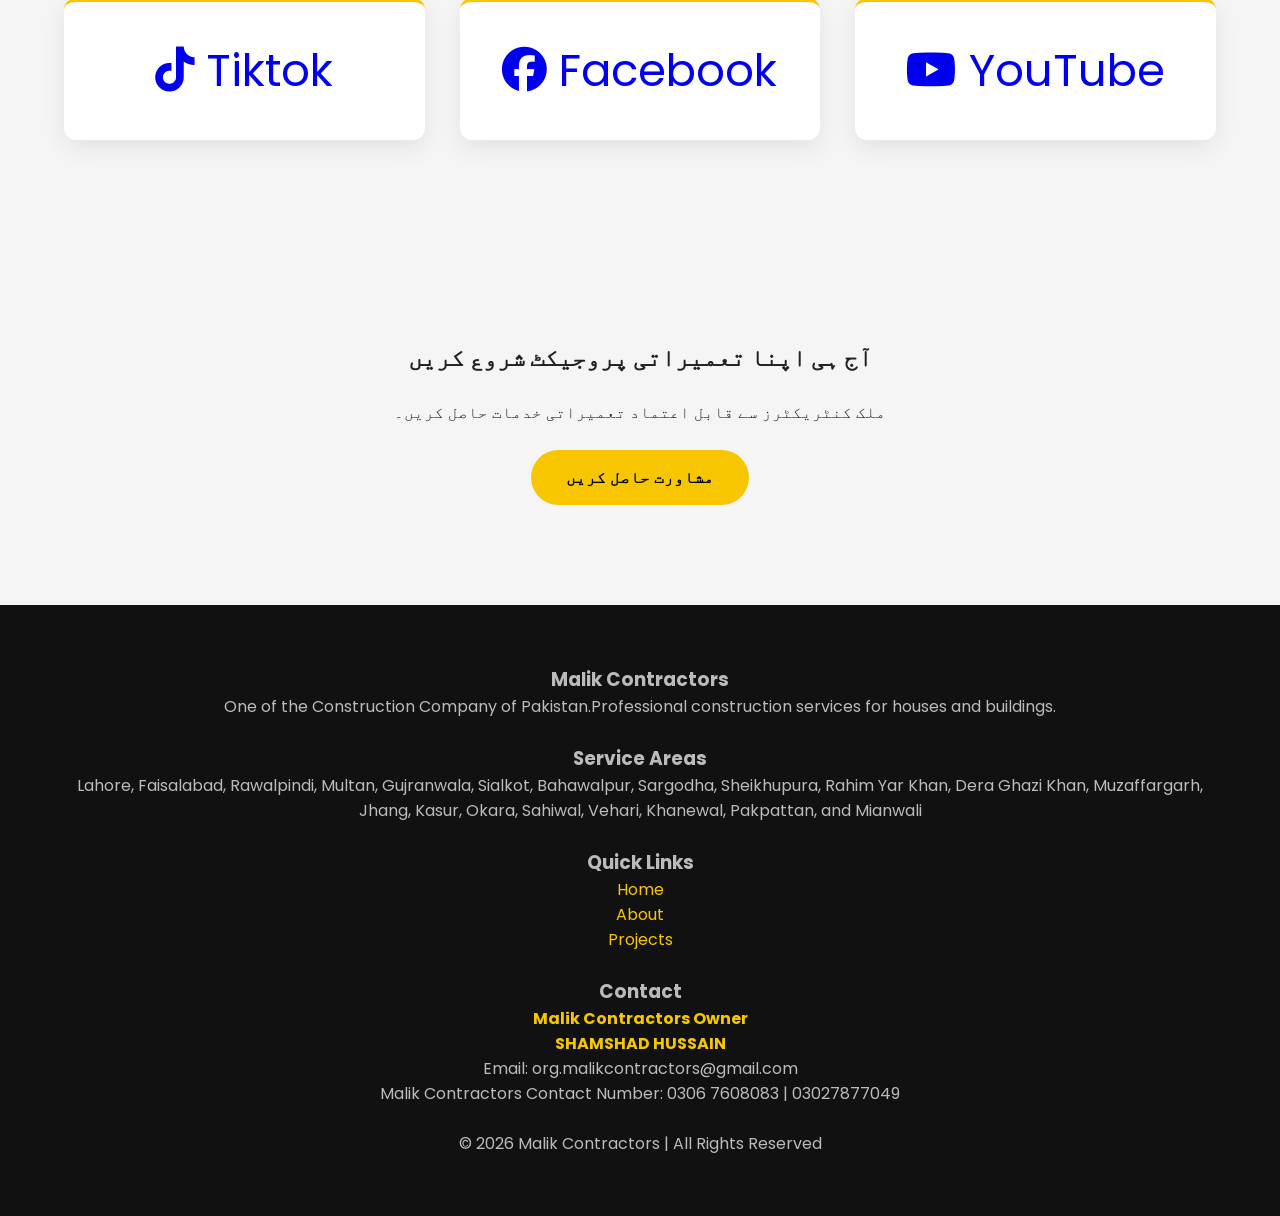
<file: contact.html>
<!DOCTYPE html>
<html lang="ur">

<head>
<meta charset="UTF-8" />
<meta name="viewport" content="width=device-width, initial-scale=1.0" />

<title>Contact Us | Malik Contractors</title>

<meta name="description" content="Contact Malik Contractors for house construction, plaza, shops and renovation services. Call now for consultation in Pakistan.">

<meta name="keywords" content="contact contractors Pakistan, builders phone number Pakistan, construction services contact, hire builder Pakistan, Malik contractors contact">

<meta name="author" content="Malik Contractors">

<meta name="robots" content="index, follow">
<meta property="og:title" content="Malik Contractors">
<meta property="og:type" content="website">

<link rel="icon" type="png" href="favicon.png">

<link rel="stylesheet" href="https://cdnjs.cloudflare.com/ajax/libs/font-awesome/6.5.0/css/all.min.css">

<link rel="stylesheet" href="style.css">

</head>

<body>

<header>
<div class="container nav-container">

<h2 class="logo">Malik Contractors</h2>

<div class="menu-toggle" id="menu-toggle">
<span></span>
<span></span>
<span></span>
</div>

<nav id="nav-menu">
<ul>

<li><a href="index.html">Home</a></li>

<li><a href="about.html">About</a></li>

<li><a href="projects.html">Projects</a></li>

<li><a href="contact.html" class="active">Contact</a></li>

</ul>
</nav>

</div>
</header>

<section class="hero">
<div class="container hero-content">

<h1>ملک کنٹریکٹرز سے رابطہ کریں</h1>

<p>
گھروں کی تعمیر، کمرشل بلڈنگز، رینوویشن اور تعمیراتی تخمینہ کے لیے ہم سے رابطہ کریں۔
</p>
<br>
<h1>پنجاب میں سروس ایریاز</h1>
<p>لاہور، فیصل آباد، راولپنڈی، ملتان، گوجرانوالہ، سیالکوٹ، بہاولپور، سرگودھا، شیخوپورہ، رحیم یار خان، ڈیرہ غازی خان، مظفرگڑھ، جھنگ، قصور، اوکاڑہ، ساہیوال، وہاڑی، خانیوال، پاکپتن، میانوالی
</p>
<br>
<h2> ملک کنٹریکٹرز آنر: شمشاد حسین ٹھیکیدار
</h2>
<br>

<br>
<a href="#form" class="btn">اپنا منصوبہ شروع کریں</a>


</div>
</section>

<!-- INTRO -->

<section>

<div class="container">

<div class="section-title">
<h2>آئیں مل کر تعمیر کریں</h2>
</div>

<p>

ملک کنٹریکٹرز رہائشی گھروں، کمرشل بلڈنگز، دکانوں اور رینوویشن پروجیکٹس کے لیے پیشہ ورانہ تعمیراتی خدمات فراہم کرتے ہیں۔

</p>

<p>

اگر آپ نیا گھر بنانا چاہتے ہیں، کمرشل پروجیکٹ شروع کرنا چاہتے ہیں یا کسی عمارت کی مرمت کرنا چاہتے ہیں تو آج ہی ہم سے رابطہ کریں۔

</p>

</div>

</section>

<!-- CONTACT FORM -->

<section id="form">

<div class="container" >

<div class="section-title">
<h2>رابطہ فارم</h2>
</div>

<div class="card">

<form action="https://formsubmit.co/org.malikcontractors@gmail.com" 
method="POST"
class="contact-form">

<label>پورا نام</label><br>

<input type="text"
name="full_name"
required
placeholder="اپنا پورا نام لکھیں"
style="width:100%; padding:15px; margin-top:10px; border-radius:10px; border:1px solid #ccc;">

<br><br>

<label>فون نمبر</label><br>

<input type="number"
name="phone_number"
required
placeholder="اپنا فون نمبر لکھیں"
style="width:100%; padding:15px; margin-top:10px; border-radius:10px; border:1px solid #ccc;">

<br><br>

<label>انکوائری کی قسم</label><br>

<select
name="inquiry_type"
required
style="width:100%; padding:15px; margin-top:10px; border-radius:10px;">

<option value="">انکوائری منتخب کریں</option>

<option value="House Construction">گھر کی تعمیر</option>

<option value="Commercial Building">کمرشل بلڈنگ</option>

<option value="Shop Construction">دکان کی تعمیر</option>

<option value="Renovation Project">رینوویشن پروجیکٹ</option>

<option value="Project Cost Estimate">پروجیکٹ لاگت کا تخمینہ</option>

</select>

<br><br>

<label>ای میل (اختیاری)</label><br>

<input type="email"
name="email"
placeholder="اپنا ای میل لکھیں"
style="width:100%; padding:15px; margin-top:10px; border-radius:10px; border:1px solid #ccc;">

<br><br>

<label>اپنا پیغام لکھیں (اختیاری)</label><br>

<textarea
name="message"
rows="6"
placeholder="یہاں اپنا پیغام لکھیں..."
style="width:100%; padding:15px; margin-top:10px; border-radius:10px; border:1px solid #ccc;"></textarea>

<input type="hidden" name="_captcha" value="false">
<input type="hidden" name="_subject" value="New Construction Inquiry - Malik Contractors">
<input type="hidden" name="_template" value="table">

<br><br>

<button type="submit" class="btn" style="width:100%;">
پیغام بھیجیں
</button>

</form>

</div>

</div>

</section>

<!-- FAQ -->

<section>

<div class="container">

<div class="section-title">
<h2>اکثر پوچھے جانے والے سوالات</h2>
</div>

<br>

<div class="card">

<h3>کیا آپ مکمل گھر تعمیر کرتے ہیں؟</h3>

<p>
جی ہاں، ہم بنیاد سے لے کر مکمل فنشنگ تک گھر تعمیر کرتے ہیں۔
</p>

</div>

<br>

<div class="card">

<h3>کیا آپ کمرشل پروجیکٹس بھی کرتے ہیں؟</h3>

<p>
جی ہاں، ہم دکانیں، پلازہ اور دفاتر تعمیر کرتے ہیں۔
</p>

</div>

<br>

<div class="card">

<h3>کیا پروجیکٹ لاگت کا تخمینہ مل سکتا ہے؟</h3>

<p>
جی ہاں، اپنے پروجیکٹ کی تفصیل کے ساتھ ہم سے رابطہ کریں۔
</p>

</div>

</div>

</section>

<section>
  <div class="container">
  <div class="section-title">
    <h2>Follow Our Social Media</h2>
  </div>
  <div class="grid">
  <div class="socialcard">
    <a href="https://vm.tiktok.com/ZN9LjMY32WLXC-F6KPS/"><i class="fab fa-tiktok"></i> Tiktok</a>
  </div>
    <div class="socialcard">
    <a href="https://www.facebook.com/profile.php?id=61576526202536"><i class="fab fa-facebook"></i> Facebook</a>
  </div>
    <div class="socialcard">
    <a href="https://youtube.com/@malikcontractors?si=e2HdSQfYnIx1ODe3"><i class="fab fa-youtube"></i> YouTube</a>
  </div>
  </div>
  </div>
</section>

<!-- CTA -->

<section>

<div class="container" style="text-align:center;">

<h2>آج ہی اپنا تعمیراتی پروجیکٹ شروع کریں</h2>

<br>

<p>
ملک کنٹریکٹرز سے قابل اعتماد تعمیراتی خدمات حاصل کریں۔
</p>

<br>

<a href="#form" class="btn">مشاورت حاصل کریں</a>

</div>

</section>

<footer>

<div class="container footer-grid">

<div>

<h3>Malik Contractors</h3>

<p>
One of the Construction Company of Pakistan.Professional construction services for houses and buildings.</p>
</div>

<br>

<div>
    <h3>Service Areas</h3>
<p>Lahore,
Faisalabad,
Rawalpindi,
Multan,
Gujranwala,
Sialkot,
Bahawalpur,
Sargodha,
Sheikhupura,
Rahim Yar Khan,
Dera Ghazi Khan,
Muzaffargarh,
Jhang,
Kasur,
Okara,
Sahiwal,
Vehari,
Khanewal,
Pakpattan,
and 
Mianwali</p>
</div>
<br>

<div>

<h3>Quick Links</h3>

<a href="index.html">Home</a><br>

<a href="about.html">About</a><br>

<a href="projects.html">Projects</a>

</div>

<br>

<div>

<h3>Contact</h3>

<h4 style="color:#f7c600;">Malik Contractors Owner <br> SHAMSHAD HUSSAIN</h4>
<p>Email: org.malikcontractors@gmail.com</p>
<p>Malik Contractors Contact Number: 0306 7608083 | 03027877049</p>
</div>

<br>
<p>© 2026 Malik Contractors | All Rights Reserved</p>
</div>

</footer>

<!-- WhatsApp Button -->

<a class="whatsapp-btn" href="https://wa.me/923292504951" target="_blank">
<i class="fab fa-whatsapp"></i>
</a>

</body>

<div id="loader">
<div class="spinner"></div>
</div>

<div id="scrollTop">↑</div>

</html>


<script>
const menuToggle = document.getElementById("menu-toggle");
const navMenu = document.getElementById("nav-menu");
const overlay = document.getElementById("overlay");
const navLinks = document.querySelectorAll("#nav-menu a");

menuToggle.addEventListener("click", () => {
    menuToggle.classList.toggle("active");
    navMenu.classList.toggle("active");
    overlay.classList.toggle("active");
});

overlay.addEventListener("click", () => {
    closeMenu();
});

navLinks.forEach(link => {
    link.addEventListener("click", () => {
        closeMenu();
    });
});

function closeMenu(){
    menuToggle.classList.remove("active");
    navMenu.classList.remove("active");
    overlay.classList.remove("active");
}
</script>
</file>
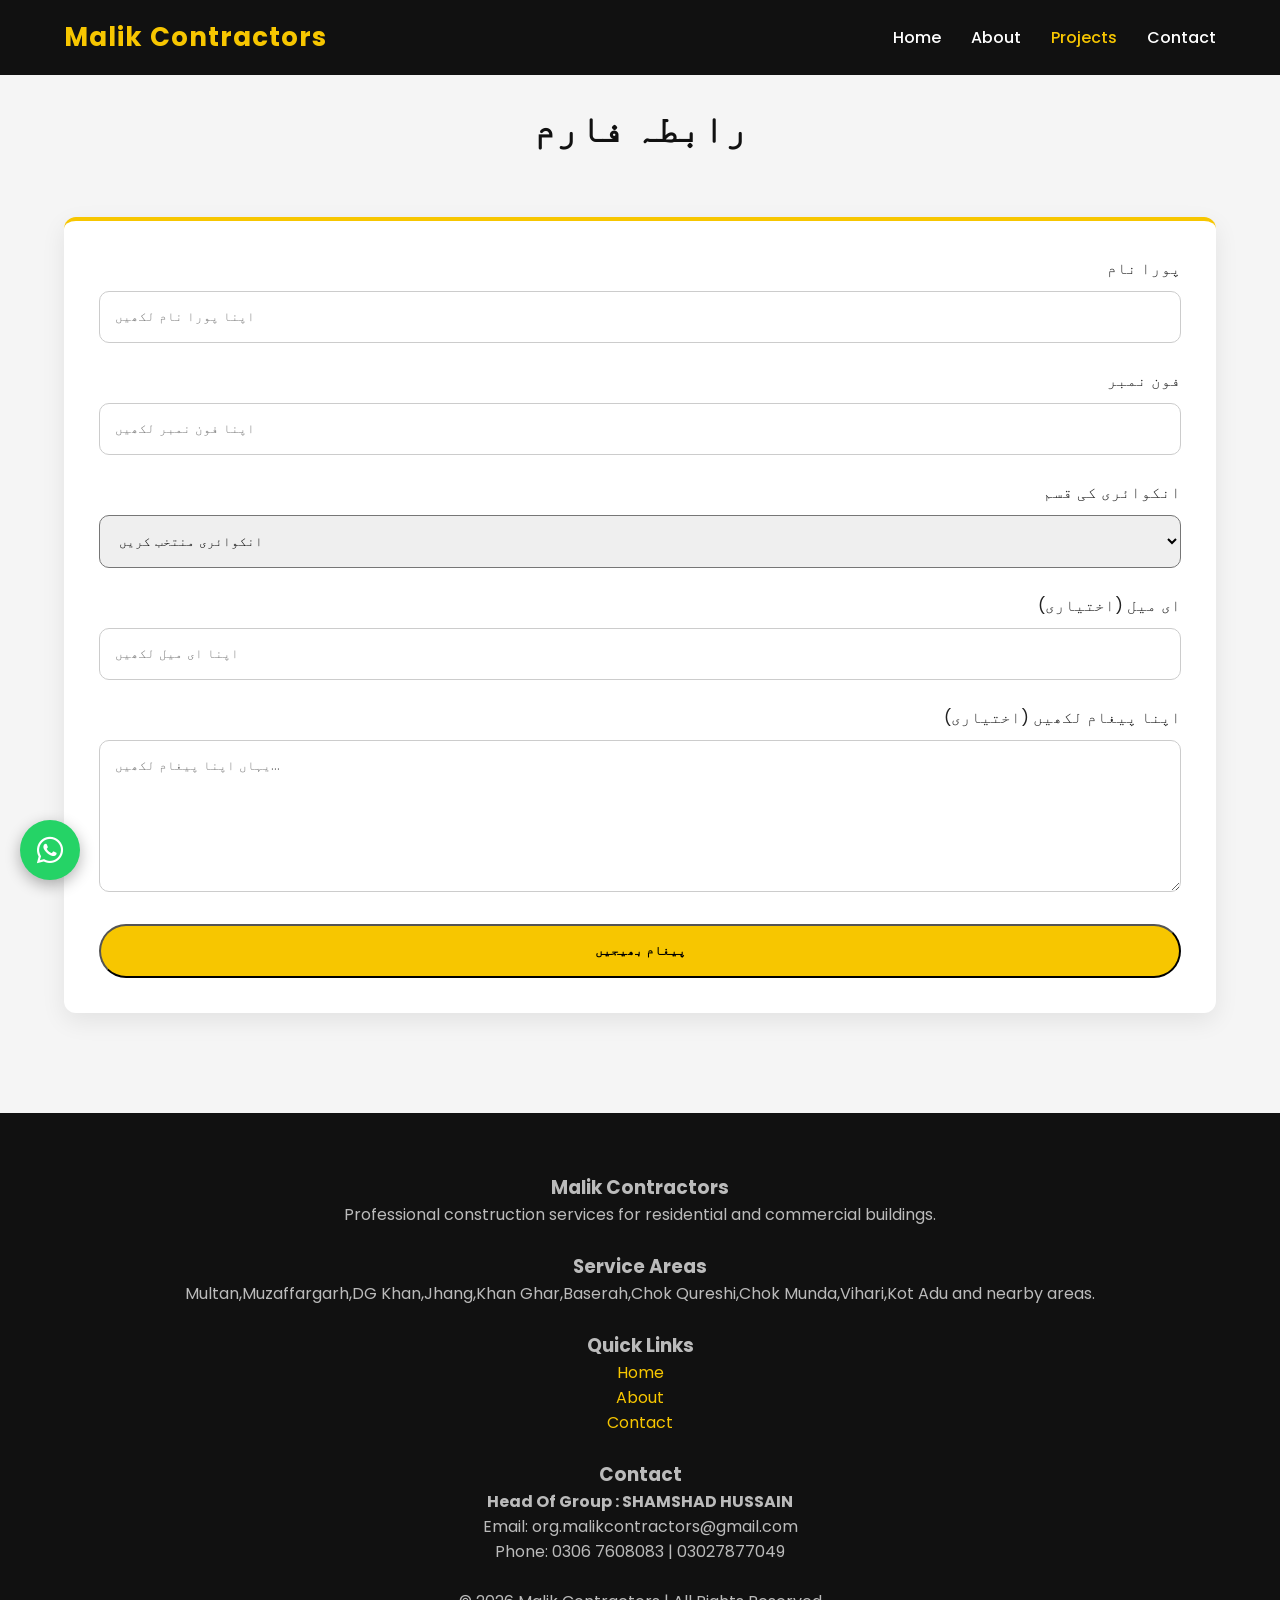
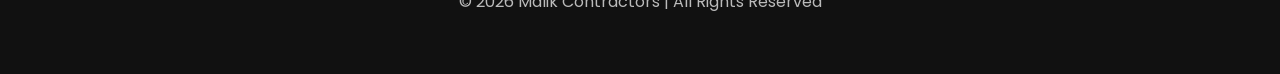
<file: contactform.html>
<!DOCTYPE html>
<html lang="ur">
<head>
<meta charset="UTF-8"/>
<meta name="viewport" content="width=device-width, initial-scale=1.0"/>
<link rel="icon" type="png" href="favicon.png">

<title>Contact Us | Malik Contractors</title>

<link rel="stylesheet" href="style.css">

<link rel="stylesheet" href="https://cdnjs.cloudflare.com/ajax/libs/font-awesome/6.5.0/css/all.min.css">

</head>

<body>

<header>
<div class="container nav-container">

<h2 class="logo">Malik Contractors</h2>

<div class="menu-toggle" id="menu-toggle">
<span></span>
<span></span>
<span></span>
</div>

<nav id="nav-menu">
<ul>
<li><a href="index.html">Home</a></li>
<li><a href="about.html">About</a></li>
<li><a href="projects.html" class="active">Projects</a></li>
<li><a href="contact.html">Contact</a></li>
</ul>
</nav>

</div>
</header>


<section id="form">

<div class="container" >

<div class="section-title">
<h2>رابطہ فارم</h2>
</div>

<div class="card">

<form action="https://formsubmit.co/org.malikcontractors@gmail.com" 
method="POST"
class="contact-form">

<label>پورا نام</label><br>

<input type="text"
name="full_name"
required
placeholder="اپنا پورا نام لکھیں"
style="width:100%; padding:15px; margin-top:10px; border-radius:10px; border:1px solid #ccc;">

<br><br>

<label>فون نمبر</label><br>

<input type="number"
name="phone_number"
required
placeholder="اپنا فون نمبر لکھیں"
style="width:100%; padding:15px; margin-top:10px; border-radius:10px; border:1px solid #ccc;">

<br><br>

<label>انکوائری کی قسم</label><br>

<select
name="inquiry_type"
required
style="width:100%; padding:15px; margin-top:10px; border-radius:10px;">

<option value="">انکوائری منتخب کریں</option>

<option value="House Construction">گھر کی تعمیر</option>

<option value="Commercial Building">کمرشل بلڈنگ</option>

<option value="Shop Construction">دکان کی تعمیر</option>

<option value="Renovation Project">رینوویشن پروجیکٹ</option>

<option value="Project Cost Estimate">پروجیکٹ لاگت کا تخمینہ</option>

</select>

<br><br>

<label>ای میل (اختیاری)</label><br>

<input type="email"
name="email"
placeholder="اپنا ای میل لکھیں"
style="width:100%; padding:15px; margin-top:10px; border-radius:10px; border:1px solid #ccc;">

<br><br>

<label>اپنا پیغام لکھیں (اختیاری)</label><br>

<textarea
name="message"
rows="6"
placeholder="یہاں اپنا پیغام لکھیں..."
style="width:100%; padding:15px; margin-top:10px; border-radius:10px; border:1px solid #ccc;"></textarea>

<input type="hidden" name="_captcha" value="false">
<input type="hidden" name="_subject" value="New Construction Inquiry - Malik Contractors">
<input type="hidden" name="_template" value="table">

<br><br>

<button type="submit" class="btn" style="width:100%;">
پیغام بھیجیں
</button>

</form>

</div>

</div>

</section>


<a class="whatsapp-btn" href="https://wa.me/923027877049" target="_blank">
<i class="fab fa-whatsapp"></i>
</a>
</body>

<footer>
<div class="container footer-grid">

<div>
<h3>Malik Contractors</h3>
<p>Professional construction services for residential and commercial buildings.</p>
</div>

<br>

<div>
    <h3>Service Areas</h3>
<p>Multan,Muzaffargarh,DG Khan,Jhang,Khan Ghar,Baserah,Chok Qureshi,Chok Munda,Vihari,Kot Adu and nearby areas.</p>
</div>
<br>

<div>
<h3>Quick Links</h3>
<a href="index.html">Home</a><br>
<a href="about.html">About</a><br>
<a href="contact.html">Contact</a>
</div>

<br>

<div>
<h3>Contact</h3>

<h4>Head Of Group : SHAMSHAD HUSSAIN</h4>
<p>Email: org.malikcontractors@gmail.com</p>
<p>Phone: 0306 7608083 | 03027877049</p>
</div>

<br>

<p>© 2026 Malik Contractors | All Rights Reserved</p>

</div>
</footer>

<script>
const menuToggle = document.getElementById("menu-toggle");
const navMenu = document.getElementById("nav-menu");
const overlay = document.getElementById("overlay");
const navLinks = document.querySelectorAll("#nav-menu a");

menuToggle.addEventListener("click", () => {
    menuToggle.classList.toggle("active");
    navMenu.classList.toggle("active");
    overlay.classList.toggle("active");
});

overlay.addEventListener("click", () => {
    closeMenu();
});

navLinks.forEach(link => {
    link.addEventListener("click", () => {
        closeMenu();
    });
});

function closeMenu(){
    menuToggle.classList.remove("active");
    navMenu.classList.remove("active");
    overlay.classList.remove("active");
}
</script>
</file>
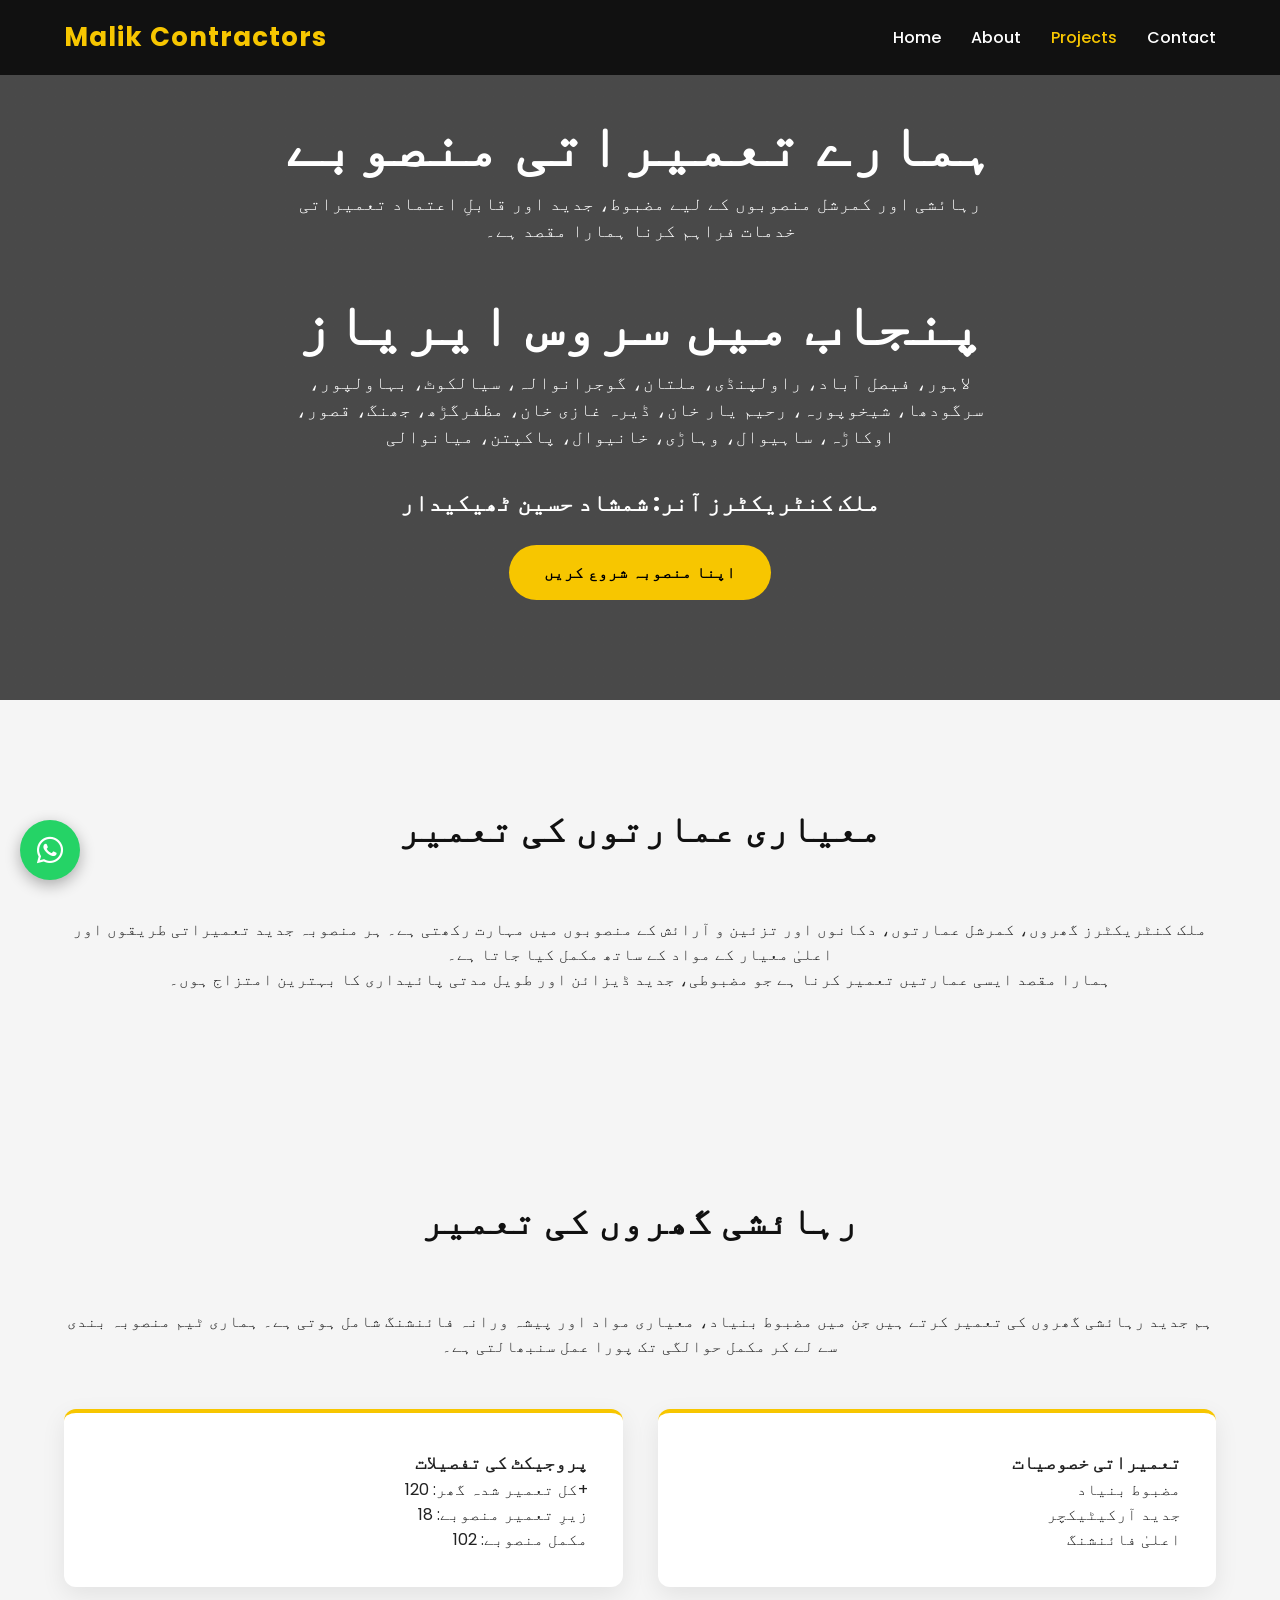
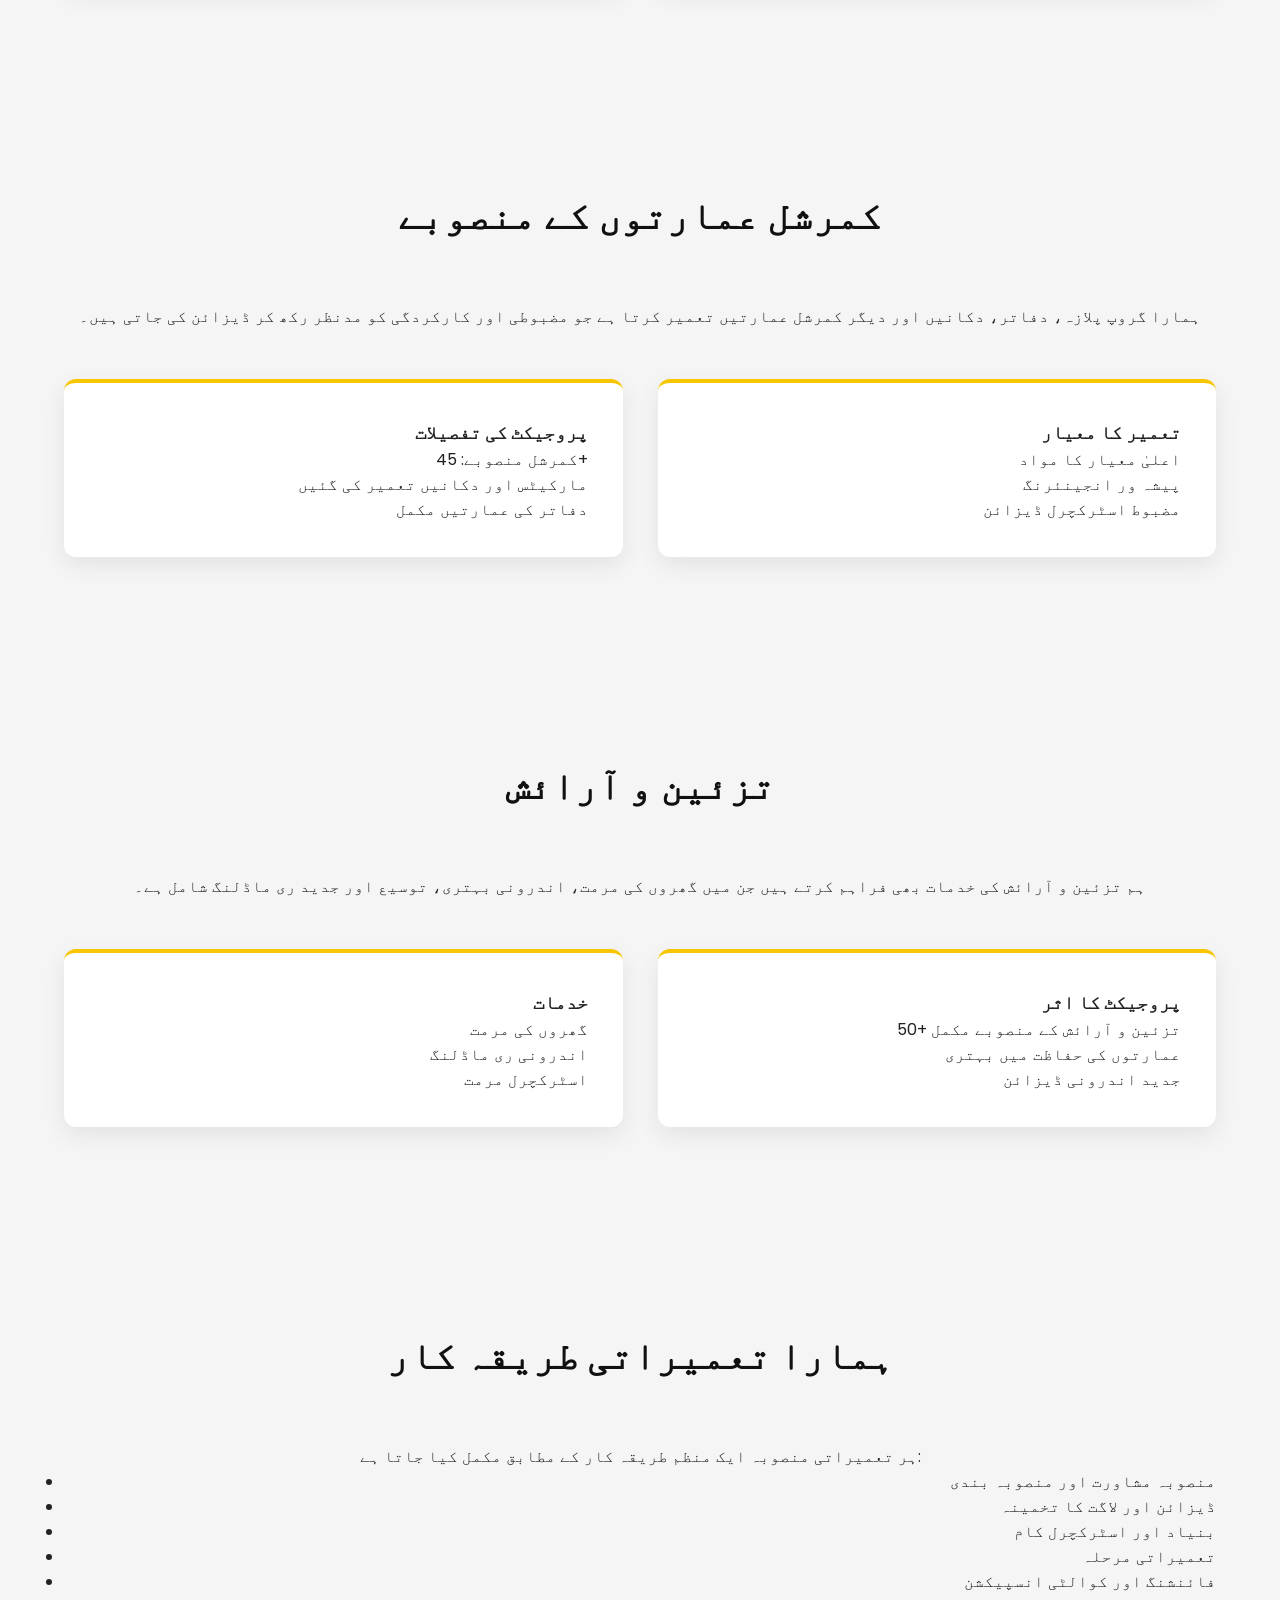
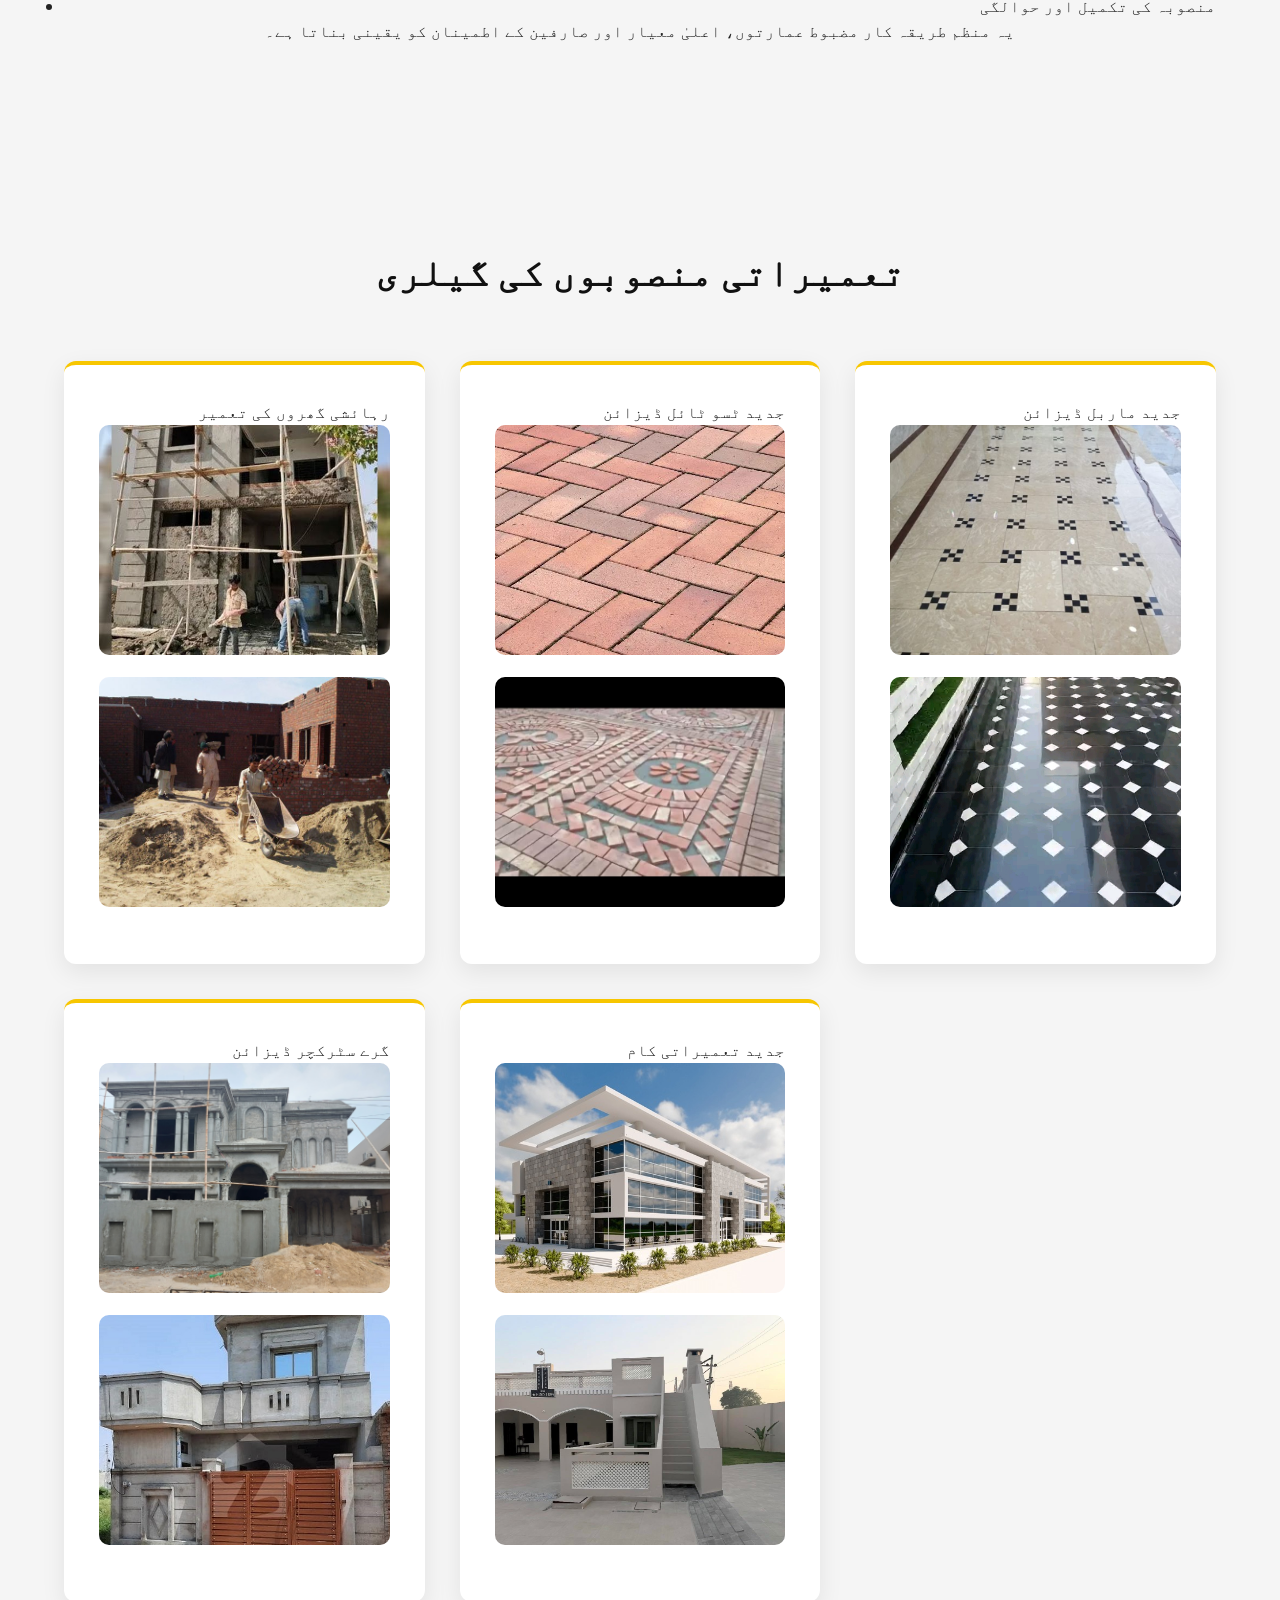
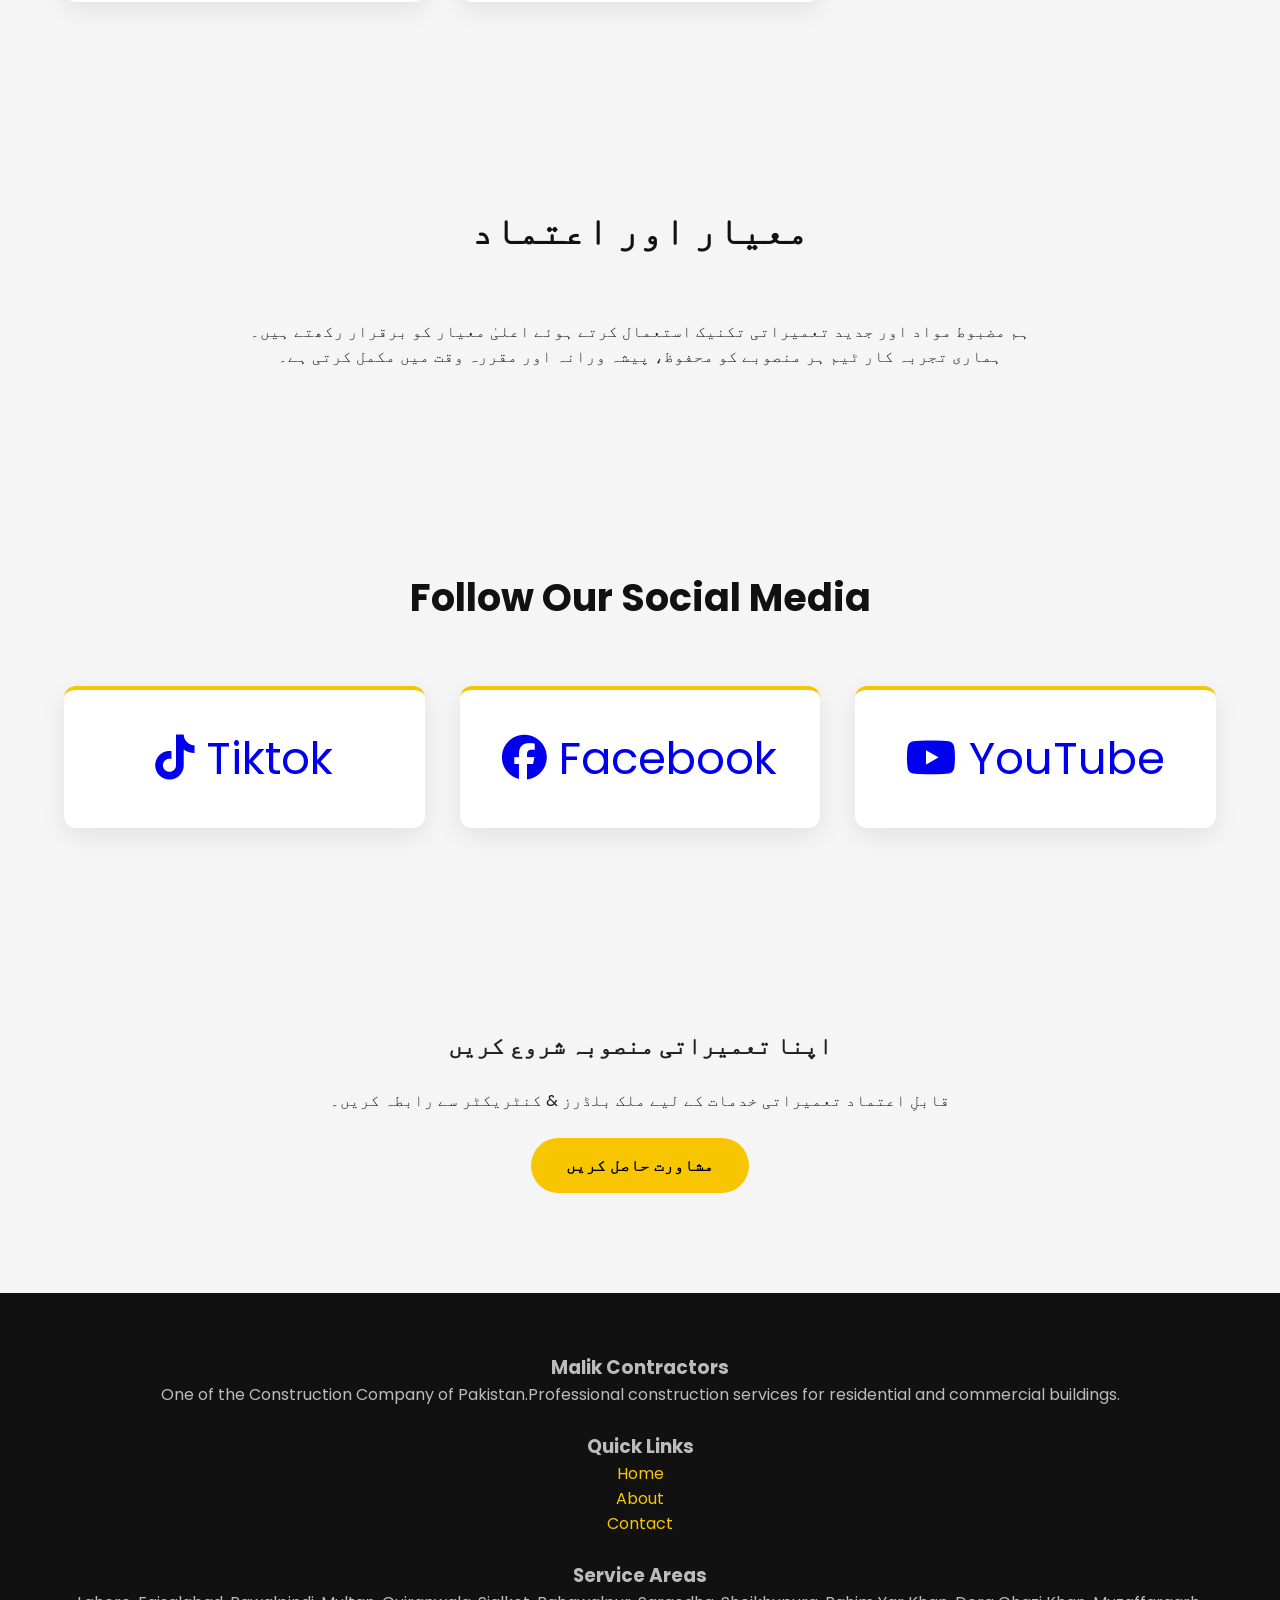
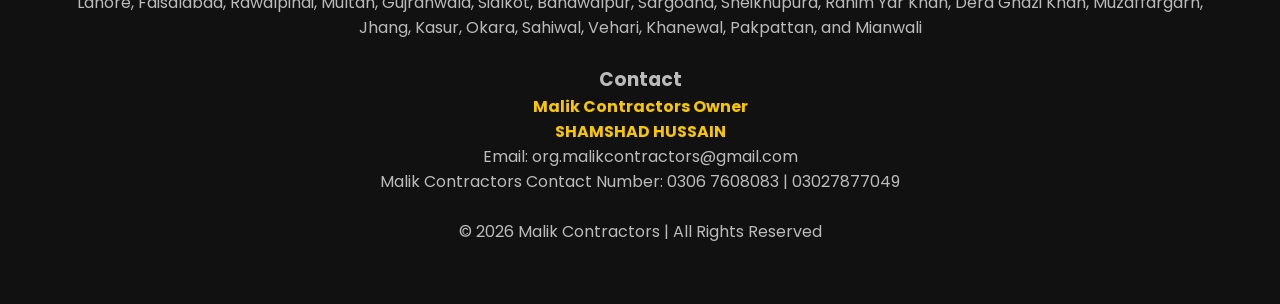
<file: projects.html>
<!DOCTYPE html>
<html lang="ur">
<head>
<meta charset="UTF-8"/>
<meta name="viewport" content="width=device-width, initial-scale=1.0"/>

<title>Our Projects | Malik Contractors</title>

<meta name="description" content="Explore our construction projects including residential houses, commercial plazas, shops and renovation work across Pakistan.">

<meta name="keywords" content="construction projects Pakistan, house projects Pakistan, plaza construction work, building portfolio Pakistan, renovation projects Pakistan">

<meta name="author" content="Malik Contractors">

<meta name="robots" content="index, follow">
<meta property="og:title" content="Malik Contractors">
<meta property="og:type" content="website">

<link rel="icon" type="png" href="favicon.png">

<link rel="stylesheet" href="https://cdnjs.cloudflare.com/ajax/libs/font-awesome/6.5.0/css/all.min.css">

<link rel="stylesheet" href="style.css">
</head>

<body>

<header>
<div class="container nav-container">

<h2 class="logo">Malik Contractors</h2>

<div class="menu-toggle" id="menu-toggle">
<span></span>
<span></span>
<span></span>
</div>

<nav id="nav-menu">
<ul>
<li><a href="index.html">Home</a></li>
<li><a href="about.html">About</a></li>
<li><a href="projects.html" class="active">Projects</a></li>
<li><a href="contact.html">Contact</a></li>
</ul>
</nav>

</div>
</header>


<!-- HERO -->
<section class="hero">
<div class="container hero-content">

<h1>ہمارے تعمیراتی منصوبے</h1>

<p>
رہائشی اور کمرشل منصوبوں کے لیے مضبوط، جدید اور قابلِ اعتماد تعمیراتی خدمات فراہم کرنا ہمارا مقصد ہے۔
</p>

<br>
<h1>پنجاب میں سروس ایریاز</h1>
<p>لاہور، فیصل آباد، راولپنڈی، ملتان، گوجرانوالہ، سیالکوٹ، بہاولپور، سرگودھا، شیخوپورہ، رحیم یار خان، ڈیرہ غازی خان، مظفرگڑھ، جھنگ، قصور، اوکاڑہ، ساہیوال، وہاڑی، خانیوال، پاکپتن، میانوالی
</p>
<br>
<h2> ملک کنٹریکٹرز آنر: شمشاد حسین ٹھیکیدار
</h2>
<br>
<a href="contactform.html" class="btn">اپنا منصوبہ شروع کریں</a>

</div>
</section>


<!-- INTRO -->
<section>
<div class="container">

<div class="section-title">
<h2>معیاری عمارتوں کی تعمیر</h2>
</div>

<p>ملک کنٹریکٹرز
 گھروں، کمرشل عمارتوں،
دکانوں اور تزئین و آرائش کے منصوبوں میں مہارت رکھتی ہے۔
ہر منصوبہ جدید تعمیراتی طریقوں اور اعلیٰ معیار کے مواد کے ساتھ مکمل کیا جاتا ہے۔
</p>

<p>
ہمارا مقصد ایسی عمارتیں تعمیر کرنا ہے جو مضبوطی،
جدید ڈیزائن اور طویل مدتی پائیداری کا بہترین امتزاج ہوں۔
</p>

</div>
</section>


<!-- RESIDENTIAL PROJECT -->
<section>
<div class="container">

<div class="section-title">
<h2>رہائشی گھروں کی تعمیر</h2>
</div>

<p>
ہم جدید رہائشی گھروں کی تعمیر کرتے ہیں جن میں مضبوط بنیاد،
معیاری مواد اور پیشہ ورانہ فائنشنگ شامل ہوتی ہے۔
ہماری ٹیم منصوبہ بندی سے لے کر مکمل حوالگی تک پورا عمل سنبھالتی ہے۔
</p>

<br>



<br>

<div class="grid">

<div class="card">
<h3>پروجیکٹ کی تفصیلات</h3>

<p>کل تعمیر شدہ گھر: 120+</p>
<p>زیرِ تعمیر منصوبے: 18</p>
<p>مکمل منصوبے: 102</p>

</div>

<div class="card">
<h3>تعمیراتی خصوصیات</h3>

<p>مضبوط بنیاد</p>
<p>جدید آرکیٹیکچر</p>
<p>اعلیٰ فائنشنگ</p>

</div>

</div>
</div>
</section>


<!-- COMMERCIAL PROJECT -->
<section>
<div class="container">

<div class="section-title">
<h2>کمرشل عمارتوں کے منصوبے</h2>
</div>

<p>
ہمارا گروپ پلازہ، دفاتر، دکانیں اور دیگر کمرشل
عمارتیں تعمیر کرتا ہے جو مضبوطی اور کارکردگی کو مدنظر رکھ کر ڈیزائن کی جاتی ہیں۔
</p>

<br>



<br>

<div class="grid">

<div class="card">
<h3>پروجیکٹ کی تفصیلات</h3>

<p>کمرشل منصوبے: 45+ </p>    
<p>مارکیٹس اور دکانیں تعمیر کی گئیں</p>
<p>دفاتر کی عمارتیں مکمل</p>

</div>

<div class="card">
<h3>تعمیر کا معیار</h3>

<p>اعلیٰ معیار کا مواد</p>
<p>پیشہ ور انجینئرنگ</p>
<p>مضبوط اسٹرکچرل ڈیزائن</p>

</div>

</div>

</div>
</section>


<!-- RENOVATION -->
<section>
<div class="container">

<div class="section-title">
<h2>تزئین و آرائش</h2>
</div>

<p>
ہم تزئین و آرائش کی خدمات بھی فراہم کرتے ہیں جن میں
گھروں کی مرمت، اندرونی بہتری، توسیع اور جدید ری ماڈلنگ شامل ہے۔
</p>

<br>



<br>

<div class="grid">

<div class="card">
<h3>خدمات</h3>

<p>گھروں کی مرمت</p>
<p>اندرونی ری ماڈلنگ</p>
<p>اسٹرکچرل مرمت</p>

</div>

<div class="card">
<h3>پروجیکٹ کا اثر</h3>

<p>50+ تزئین و آرائش کے منصوبے مکمل</p>
<p>عمارتوں کی حفاظت میں بہتری</p>
<p>جدید اندرونی ڈیزائن</p>

</div>

</div>

</div>
</section>


<!-- PROCESS -->
<section>
<div class="container">

<div class="section-title" >
<h2>ہمارا تعمیراتی طریقہ کار</h2>
</div>

<p>ہر تعمیراتی منصوبہ ایک منظم طریقہ کار کے مطابق مکمل کیا جاتا ہے:</p>

<ul style="text-align:right; dir="rtl"">
<li>منصوبہ مشاورت اور منصوبہ بندی</li>
<li>ڈیزائن اور لاگت کا تخمینہ</li>
<li>بنیاد اور اسٹرکچرل کام</li>
<li>تعمیراتی مرحلہ</li>
<li>فائنشنگ اور کوالٹی انسپیکشن</li>
<li>منصوبہ کی تکمیل اور حوالگی</li>
</ul>

<p>
یہ منظم طریقہ کار مضبوط عمارتوں،
اعلیٰ معیار اور صارفین کے اطمینان کو یقینی بناتا ہے۔
</p>

</div>
</section>


<!-- GALLERY -->
<section>
<div class="container">

<div class="section-title">
<h2>تعمیراتی منصوبوں کی گیلری</h2>
</div>

<div class="grid">

<div class="card">
<p>رہائشی گھروں کی تعمیر</p>
<img src="1.jpg" class="project-img">
<img src="4.jpg" class="project-img">
</div>

<div class="card">
<p>جدید ٹسو ٹائل ڈیزائن</p>
<img src="8.jpg" class="project-img">
<img src="5.jpg" class="project-img">
</div>

<div class="card">
<p>جدید ماربل ڈیزائن</p>
<img src="3.jpg" class="project-img">
<img src="10.jpg" class="project-img">
</div>

<div class="card">
<p>گرے سٹرکچر ڈیزائن</p>
<img src="7.png" class="project-img">
<img src="6.jpg" class="project-img">
</div>

<div class="card">
<p>جدید تعمیراتی کام</p>
<img src="9.jpg" class="project-img">
<img src="2.jpg" class="project-img">
</div>

</div>

</div>
</section>


<!-- QUALITY -->
<section>
<div class="container">

<div class="section-title">
<h2>معیار اور اعتماد</h2>
</div>

<p>
ہم مضبوط مواد اور جدید تعمیراتی تکنیک استعمال کرتے ہوئے
اعلیٰ معیار کو برقرار رکھتے ہیں۔
</p>

<p>
ہماری تجربہ کار ٹیم ہر منصوبے کو محفوظ،
پیشہ ورانہ اور مقررہ وقت میں مکمل کرتی ہے۔
</p>

</div>
</section>


<section>
  <div class="container">
  <div class="section-title">
    <h2>Follow Our Social Media</h2>
  </div>
  <div class="grid">
  <div class="socialcard">
    <a href="https://vm.tiktok.com/ZN9LjMyQCPebg-nneL4/"><i class="fab fa-tiktok"></i> Tiktok</a>
  </div>
    <div class="socialcard">
    <a href="https://www.facebook.com/profile.php?id=61576526202536"><i class="fab fa-facebook"></i> Facebook</a>
  </div>
    <div class="socialcard">
    <a href="https://youtube.com/@malikcontractors?si=e2HdSQfYnIx1ODe3"><i class="fab fa-youtube"></i> YouTube</a>
  </div>
  </div>
  </div>
</section>

<!-- CTA -->
<section>
<div class="container" style="text-align:center;">

<h2>اپنا تعمیراتی منصوبہ شروع کریں</h2>

<br>

<p>
قابلِ اعتماد تعمیراتی خدمات کے لیے
ملک بلڈرز & کنٹریکٹر سے رابطہ کریں۔
</p>

<br>

<a href="contactform.html" class="btn">مشاورت حاصل کریں</a>

</div>
</section>


<footer>
<div class="container footer-grid">

<div>
<h3>Malik Contractors</h3>
<p>One of the Construction Company of Pakistan.Professional construction services for residential and commercial buildings.</p>
</div>

<br>

<div>
<h3>Quick Links</h3>
<a href="index.html">Home</a><br>
<a href="about.html">About</a><br>
<a href="contact.html">Contact</a>
</div>

<br>

<div>
    <h3>Service Areas</h3>
<p>Lahore,
Faisalabad,
Rawalpindi,
Multan,
Gujranwala,
Sialkot,
Bahawalpur,
Sargodha,
Sheikhupura,
Rahim Yar Khan,
Dera Ghazi Khan,
Muzaffargarh,
Jhang,
Kasur,
Okara,
Sahiwal,
Vehari,
Khanewal,
Pakpattan,
and 
Mianwali</p>
</div>
<br>

<div>
<h3>Contact</h3>

<h4 style="color:#f7c600;">Malik Contractors Owner <br> SHAMSHAD HUSSAIN</h4>
<p>Email: org.malikcontractors@gmail.com</p>
<p>Malik Contractors Contact Number: 0306 7608083 | 03027877049</p>
</div>

<br>

<p>© 2026 Malik Contractors | All Rights Reserved</p>

</div>
</footer>
<!-- WhatsApp Button -->

<a class="whatsapp-btn" href="https://wa.me/923292504951" target="_blank">
<i class="fab fa-whatsapp"></i>
</a>
</body>
</html>


<script>
const menuToggle = document.getElementById("menu-toggle");
const navMenu = document.getElementById("nav-menu");
const overlay = document.getElementById("overlay");
const navLinks = document.querySelectorAll("#nav-menu a");

menuToggle.addEventListener("click", () => {
    menuToggle.classList.toggle("active");
    navMenu.classList.toggle("active");
    overlay.classList.toggle("active");
});

overlay.addEventListener("click", () => {
    closeMenu();
});

navLinks.forEach(link => {
    link.addEventListener("click", () => {
        closeMenu();
    });
});

function closeMenu(){
    menuToggle.classList.remove("active");
    navMenu.classList.remove("active");
    overlay.classList.remove("active");
}
</script>
</file>
<file: style.css>
/* GOOGLE FONT */

@import url('https://fonts.googleapis.com/css2?family=Poppins:wght@300;400;500;600;700&display=swap');

*{
margin:0;
padding:0;
box-sizing:border-box;
font-family:'Poppins',sans-serif;
scroll-behavior:smooth;
}

/* BODY */

body{
background:#f5f5f5;
color:#222;
overflow-x:hidden;
text-align: center;
}

/* HEADER */

header{
position:fixed;
top:0;
width:100%;
background:#111;
padding:18px 0;
z-index:1000;
transition:0.4s;
}

header.scrolled{
background:#000;
box-shadow:0 5px 20px rgba(0,0,0,0.4);
}

.container{
width:90%;
max-width:1200px;
margin:auto;
}

.nav-container{
display:flex;
justify-content:space-between;
align-items:center;
}

.logo{
font-size:26px;
font-weight:700;
color:#f7c600;
letter-spacing:1px;
}



/* NAV MENU */

nav ul{
list-style:none;
display:flex;
gap:30px;
text-align: left;
}

nav ul li a{
color:white;
text-decoration:none;
font-weight:500;
transition:0.3s;
}

nav ul li a:hover{
color:#f7c600;
}

nav ul li a.active{
color:#f7c600;
}

/* HAMBURGER */

.menu-toggle{
display:none;
width:30px;
height:22px;
flex-direction:column;
justify-content:space-between;
cursor:pointer;
}

.menu-toggle span{
height:3px;
background:white;
border-radius:2px;
}


/* ===== MOBILE MENU PROFESSIONAL ===== */




/* HERO */

.hero{
height:auto-fit;

background:

linear-gradient(rgba(0,0,0,0.7),rgba(0,0,0,0.7)),

url('https://images.unsplash.com/photo-1503387762-592deb58ef4e');

background-size:cover;
background-position:center;

display:flex;
align-items:center;
text-align:center;
color:white;
}

.hero h1{
font-size:60px;
margin-bottom:px;
font-weight:700;
}

.hero p{
max-width:700px;
margin:auto;
margin-bottom:10px;
font-size:18px;
}

/* BUTTON */

.btn{
display:inline-block;
padding:15px 35px;
background:#f7c600;
color:black;
border-radius:50px;
text-decoration:none;
font-weight:600;
transition:0.4s;
}

.btn:hover{
background:#000;
color:white;
transform:translateY(-4px);
}

/* SECTION */

section{
padding:100px 0;
}

.section-title{
text-align:center;
margin-bottom:60px;
}

.section-title h2{
font-size:38px;
color:#111;
}

/* CARDS */

.card{

background:white;
text-align: right;
padding:35px;

border-radius:12px;

box-shadow:0 8px 25px rgba(0,0,0,0.08);

transition:0.4s;

border-top:4px solid #f7c600;

}

.card:hover{

transform:translateY(-10px);

box-shadow:0 15px 35px rgba(0,0,0,0.15);

}

/* GRID */

.grid{
display:grid;
grid-template-columns:repeat(auto-fit,minmax(300px,1fr));
gap:35px;
}

/* PROJECT IMAGE */

.project-img{

width:100%;
height:230px;

object-fit:cover;

border-radius:10px;

margin-bottom:15px;

}

/* PROGRESS */

.progress-bar{
height:10px;
background:#ddd;
border-radius:20px;
overflow:hidden;
}

.progress-fill{
height:100%;
background:#f7c600;
width:0;
transition:2s ease;
}

/* COUNTER */

.counter{
font-size:45px;
font-weight:700;
color:#f7c600;
}


.socialcard{

background:white;
text-align: center;
padding:35px;

border-radius:12px;

box-shadow:0 8px 25px rgba(0,0,0,0.08);

transition:0.4s;

border-top:4px solid #f7c600;

}

.socialcard:hover{

transform:translateY(-10px);

box-shadow:0 15px 35px rgba(0,0,0,0.15);

}

.socialcard a{
  text-decoration:none;
  font-size: 45px;
  color:;
}
/* LOCATION */

.location-section{
padding:80px 0;
background:#fafafa;
}

.location-container{
display:flex;
gap:40px;
align-items:center;
justify-content:space-between;
flex-wrap:wrap;
}

.location-info{
flex:1;
min-width:280px;
}

.location-info h2{
margin-bottom:20px;
font-size:28px;
}

.location-map{
flex:1;
min-width:280px;
border-radius:15px;
overflow:hidden;
box-shadow:0 10px 25px rgba(0,0,0,0.1);
}

/* FOOTER */

footer{
background:#111;
color:#bbb;
padding:60px 0;
}

footer a{
color:#f7c600;
text-decoration:none;
}

footer a:hover{
text-decoration:underline;
}

/* SCROLL TOP */

#scrollTop{
position:fixed;
bottom:30px;
left:30px;
background:#f7c600;
color:black;
padding:12px 18px;
border-radius:50%;
cursor:pointer;
display:none;
}

/* LOADER */

#loader{
position:fixed;
width:100%;
height:100vh;
background:white;
display:flex;
justify-content:center;
align-items:center;
z-index:9999;
}

.spinner{
width:50px;
height:50px;
border:5px solid #eee;
border-top:5px solid #f7c600;
border-radius:50%;
animation:spin 1s linear infinite;
}

@keyframes spin{
100%{transform:rotate(360deg);}
}

/* MOBILE */

@media(max-width:768px){

.hero h1{
font-size:36px;
}

.menu-toggle{
display:flex;
}

nav{

position:fixed;
top:0;
right:-100%;
width:100px;
height:auto-fit;
background:#111;
padding-top:80px;
padding-bottom: 20px;
transition:0.4s;
}

nav.active{
right:0;
}

nav ul{
flex-direction:column;
padding-left:25px;
}

nav ul li a{
font-size:18px;
padding:10px 0;
}

}






/* WhatsApp Button */

.whatsapp-btn{
position:fixed;
bottom:20px;
left:20px;
background:#25D366;
color:white;
width:60px;
height:60px;
border-radius:50%;
display:flex;
align-items:center;
justify-content:center;
font-size:30px;
text-decoration:none;
box-shadow:0 5px 15px rgba(0,0,0,0.3);
z-index:999;
}

@media(max-width:768px){


/* Hamburger lines */
.menu-toggle{
width:30px;
height:22px;
display:flex;
flex-direction:column;
justify-content:space-between;
cursor:pointer;
z-index:1001;
}

.menu-toggle span{
height:3px;
background:;
border-radius:2px;
transition:0.3s;
}

/* Animate to X */
.menu-toggle.active span:nth-child(1){
transform:rotate(40deg) translate(5px,5px);
}

.menu-toggle.active span:nth-child(2){
opacity:0;
}

.menu-toggle.active span:nth-child(3){
transform:rotate(-40deg) translate(6px,-6px);
}
</file>
